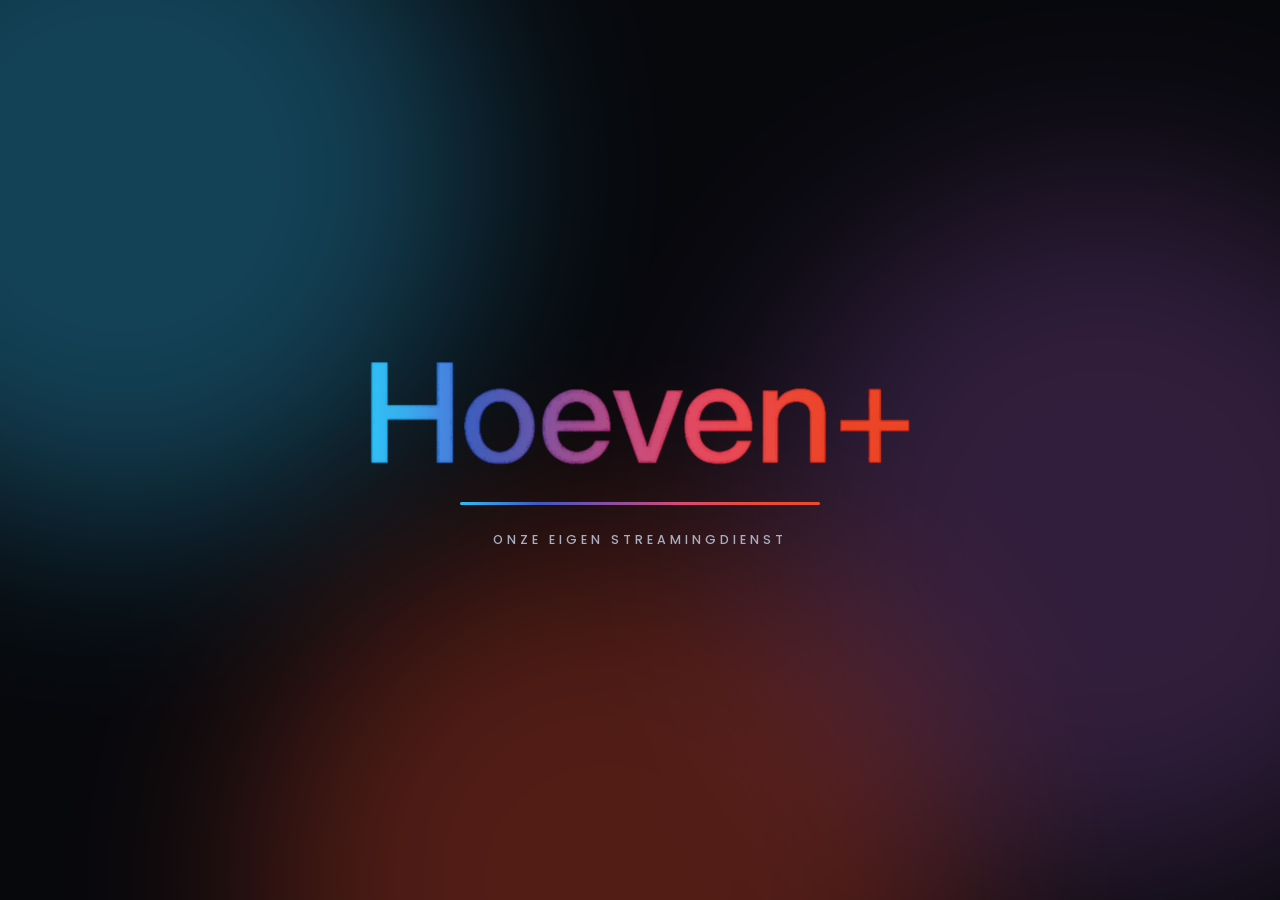
<file: index.html>
<!doctype html>
<html lang="nl">
<head>
  <meta charset="utf-8">
  <meta name="viewport" content="width=device-width, initial-scale=1, viewport-fit=cover">
  <title>Hoeven+</title>
  <meta name="description" content="Hoeven+ - onze eigen streamingdienst voor familie en vrienden.">
  <!-- Voorbeeld bij het delen (WhatsApp, iMessage, Facebook, X, Telegram, Discord). Vervang assets/img/og-image.jpg door je eigen afbeelding (1200 x 630). -->
  <meta property="og:type" content="website">
  <meta property="og:site_name" content="Hoeven+">
  <meta property="og:locale" content="nl_NL">
  <meta property="og:title" content="Hoeven+ - onze eigen streamingdienst">
  <meta property="og:description" content="Films, series en herinneringen van de familie, op één plek. Gratis, zonder reclame en alleen voor familie en vrienden.">
  <meta property="og:image" content="assets/img/og-image.jpg?v=1">
  <meta property="og:image:type" content="image/jpeg">
  <meta property="og:image:width" content="1200">
  <meta property="og:image:height" content="630">
  <meta property="og:image:alt" content="Hoeven+ - Onze verhalen. Jouw scherm.">
  <meta property="og:url" content="/">
  <meta name="twitter:card" content="summary_large_image">
  <meta name="twitter:title" content="Hoeven+ - onze eigen streamingdienst">
  <meta name="twitter:description" content="Films, series en herinneringen van de familie, op één plek. Gratis en zonder reclame.">
  <meta name="twitter:image" content="assets/img/og-image.jpg?v=1">
  <meta name="theme-color" content="#07080c">
  <meta name="color-scheme" content="dark">
  <meta name="robots" content="noindex, nofollow">
  <meta name="apple-mobile-web-app-capable" content="yes">
  <meta name="apple-mobile-web-app-status-bar-style" content="black">
  <meta name="apple-mobile-web-app-title" content="Hoeven+">

  <link rel="icon" href="favicon.ico?v=2" sizes="48x48">
  <link rel="icon" type="image/png" sizes="32x32" href="assets/img/favicon-32.png?v=2">
  <link rel="apple-touch-icon" href="assets/img/apple-touch-icon.png?v=2">
  <link rel="manifest" href="manifest.webmanifest">

  <link rel="preload" href="assets/fonts/poppins-latin-700-normal.woff2" as="font" type="font/woff2" crossorigin>
  <link rel="preload" href="assets/fonts/inter-latin-400-normal.woff2" as="font" type="font/woff2" crossorigin>
  <link rel="preload" href="assets/img/logo.png" as="image">

  <link rel="stylesheet" href="css/base.css">
  <link rel="stylesheet" href="css/animations.css">
  <link rel="stylesheet" href="css/components.css">
  <link rel="stylesheet" href="css/views.css">
  <link rel="stylesheet" href="css/landing.css">
  <link rel="stylesheet" href="css/player.css">
  <link rel="stylesheet" href="css/studio.css">
</head>
<body>
  <div id="app"></div>
  <div id="overlay-root"></div>
  <div id="toast-root" aria-live="polite"></div>

  <noscript>
    <p style="padding:40px;text-align:center;font-family:sans-serif;color:#fff">Hoeven+ heeft JavaScript nodig om te werken.</p>
  </noscript>

  <script type="module" src="js/main.js"></script>
</body>
</html>
</file>
<file: css/base.css>
/* ==========================================================================
   Hoeven+  -  basis: tokens, reset, typografie
   ========================================================================== */

@font-face { font-family: "Poppins"; font-weight: 500; font-style: normal; font-display: swap; src: url("../assets/fonts/poppins-latin-500-normal.woff2") format("woff2"); }
@font-face { font-family: "Poppins"; font-weight: 600; font-style: normal; font-display: swap; src: url("../assets/fonts/poppins-latin-600-normal.woff2") format("woff2"); }
@font-face { font-family: "Poppins"; font-weight: 700; font-style: normal; font-display: swap; src: url("../assets/fonts/poppins-latin-700-normal.woff2") format("woff2"); }
@font-face { font-family: "Poppins"; font-weight: 800; font-style: normal; font-display: swap; src: url("../assets/fonts/poppins-latin-800-normal.woff2") format("woff2"); }
@font-face { font-family: "Inter"; font-weight: 400; font-style: normal; font-display: swap; src: url("../assets/fonts/inter-latin-400-normal.woff2") format("woff2"); }
@font-face { font-family: "Inter"; font-weight: 500; font-style: normal; font-display: swap; src: url("../assets/fonts/inter-latin-500-normal.woff2") format("woff2"); }
@font-face { font-family: "Inter"; font-weight: 600; font-style: normal; font-display: swap; src: url("../assets/fonts/inter-latin-600-normal.woff2") format("woff2"); }
@font-face { font-family: "Inter"; font-weight: 700; font-style: normal; font-display: swap; src: url("../assets/fonts/inter-latin-700-normal.woff2") format("woff2"); }

:root {
  /* Kleuren uit het Hoeven+ logo */
  --c-cyan: #2fbdf5;
  --c-blue: #3f58c6;
  --c-purple: #8b4ea2;
  --c-pink: #d94a72;
  --c-red: #ea4a3a;
  --c-orange: #f0492a;
  --grad: linear-gradient(90deg, var(--c-cyan), var(--c-blue) 22%, var(--c-purple) 42%, var(--c-pink) 62%, var(--c-red) 82%, var(--c-orange));
  --grad-diag: linear-gradient(135deg, var(--c-cyan), var(--c-blue) 25%, var(--c-purple) 50%, var(--c-pink) 75%, var(--c-orange));

  /* Vlakken */
  --bg: #07080c;
  --bg-2: #0c0e15;
  --surface: #121521;
  --surface-2: #1a1e2e;
  --surface-3: #232840;
  --line: rgba(255, 255, 255, 0.08);
  --line-2: rgba(255, 255, 255, 0.16);

  /* Tekst */
  --text: #f4f5fa;
  --text-2: #a9aec2;
  --text-3: #6f7590;

  /* Status */
  --ok: #34d399;
  --warn: #fbbf24;
  --danger: #f87171;

  /* Vorm */
  --r-sm: 8px;
  --r-md: 12px;
  --r-lg: 18px;
  --r-xl: 26px;
  --shadow-1: 0 6px 24px rgba(0, 0, 0, 0.35);
  --shadow-2: 0 24px 70px rgba(0, 0, 0, 0.6);

  /* Beweging */
  --ease: cubic-bezier(0.16, 1, 0.3, 1);
  --ease-io: cubic-bezier(0.65, 0, 0.35, 1);
  --spring: cubic-bezier(0.34, 1.56, 0.64, 1);

  /* Maten */
  --nav-h: 68px;
  --gutter: clamp(16px, 4vw, 56px);
  --font-display: "Poppins", "Segoe UI", system-ui, sans-serif;
  --font-body: "Inter", "Segoe UI", system-ui, -apple-system, sans-serif;
  --safe-b: env(safe-area-inset-bottom, 0px);
  --safe-t: env(safe-area-inset-top, 0px);
  --safe-l: env(safe-area-inset-left, 0px);
  --safe-r: env(safe-area-inset-right, 0px);

  /* Profielkleuren */
  --av-c1: linear-gradient(135deg, #2fbdf5, #3f58c6);
  --av-c2: linear-gradient(135deg, #3f58c6, #8b4ea2);
  --av-c3: linear-gradient(135deg, #8b4ea2, #d94a72);
  --av-c4: linear-gradient(135deg, #d94a72, #f0492a);
  --av-c5: linear-gradient(135deg, #f0492a, #fbbf24);
  --av-c6: linear-gradient(135deg, #10b981, #2fbdf5);
  --av-c7: linear-gradient(135deg, #a855f7, #2fbdf5);
  --av-c8: linear-gradient(135deg, #64748b, #1e293b);
}

*, *::before, *::after { box-sizing: border-box; }

html {
  color-scheme: dark;
  background: var(--bg);
  -webkit-text-size-adjust: 100%;
  -webkit-tap-highlight-color: transparent;
  scroll-behavior: smooth;
}

body {
  margin: 0;
  min-height: 100vh;
  min-height: 100dvh;
  background: var(--bg);
  color: var(--text);
  font-family: var(--font-body);
  font-size: 16px;
  line-height: 1.5;
  -webkit-font-smoothing: antialiased;
  -moz-osx-font-smoothing: grayscale;
  text-rendering: optimizeLegibility;
  overflow-x: hidden;
}

body.no-scroll { overflow: hidden; }

h1, h2, h3, h4 { font-family: var(--font-display); font-weight: 700; line-height: 1.15; margin: 0; letter-spacing: -0.01em; }
p { margin: 0; }
a { color: inherit; text-decoration: none; }
img, video, svg { display: block; max-width: 100%; }
button, input, select, textarea { font: inherit; color: inherit; }
button { cursor: pointer; background: none; border: 0; padding: 0; }
ul, ol { margin: 0; padding: 0; list-style: none; }
::selection { background: rgba(139, 78, 162, 0.55); color: #fff; }
[hidden] { display: none !important; }

:focus { outline: none; }
:focus-visible { outline: 2px solid var(--c-cyan); outline-offset: 3px; border-radius: 6px; }

/* Scrollbars */
* { scrollbar-width: thin; scrollbar-color: var(--surface-3) transparent; }
::-webkit-scrollbar { width: 10px; height: 10px; }
::-webkit-scrollbar-thumb { background: var(--surface-3); border-radius: 10px; border: 2px solid var(--bg); }
::-webkit-scrollbar-track { background: transparent; }

.sr-only { position: absolute; width: 1px; height: 1px; overflow: hidden; clip: rect(0 0 0 0); white-space: nowrap; }
.muted { color: var(--text-2); }
.faint { color: var(--text-3); }
.grad-text { background: var(--grad); -webkit-background-clip: text; background-clip: text; color: transparent; }
.truncate { overflow: hidden; text-overflow: ellipsis; white-space: nowrap; }
.clamp-2 { display: -webkit-box; -webkit-line-clamp: 2; -webkit-box-orient: vertical; overflow: hidden; }
.clamp-3 { display: -webkit-box; -webkit-line-clamp: 3; -webkit-box-orient: vertical; overflow: hidden; }

/* App-root */
#app { min-height: 100vh; min-height: 100dvh; position: relative; }
#overlay-root { position: relative; z-index: 900; }
#toast-root { position: fixed; z-index: 2000; left: 0; right: 0; bottom: calc(24px + var(--safe-b)); display: flex; flex-direction: column; align-items: center; gap: 10px; pointer-events: none; padding: 0 16px; }

/* Het logo als masker: krijgt de merkgradient, wordt gebruikt bij laden/splash */
.logo-img { width: 100%; height: auto; }
.logo-mask {
  aspect-ratio: 1400 / 316;
  background: var(--grad);
  background-size: 200% 100%;
  -webkit-mask: url("../assets/img/logo.png") center / contain no-repeat;
  mask: url("../assets/img/logo.png") center / contain no-repeat;
}
</file>
<file: css/animations.css>
/* ==========================================================================
   Hoeven+  -  animaties
   ========================================================================== */

@keyframes fadeIn      { from { opacity: 0 } to { opacity: 1 } }
@keyframes fadeOut     { from { opacity: 1 } to { opacity: 0 } }
@keyframes fadeUp      { from { opacity: 0; transform: translateY(18px) } to { opacity: 1; transform: none } }
@keyframes fadeDown    { from { opacity: 0; transform: translateY(-14px) } to { opacity: 1; transform: none } }
@keyframes scaleIn     { from { opacity: 0; transform: scale(0.92) } to { opacity: 1; transform: none } }
@keyframes popIn       { 0% { opacity: 0; transform: scale(0.6) } 70% { opacity: 1; transform: scale(1.06) } 100% { transform: scale(1) } }
@keyframes slideRight  { from { opacity: 0; transform: translateX(-24px) } to { opacity: 1; transform: none } }
@keyframes slideLeft   { from { opacity: 0; transform: translateX(24px) } to { opacity: 1; transform: none } }
@keyframes spin        { to { transform: rotate(360deg) } }
@keyframes shimmer     { from { background-position: -200% 0 } to { background-position: 200% 0 } }
@keyframes gradientShift { from { background-position: 0% 50% } to { background-position: 200% 50% } }
@keyframes pulse       { 0%, 100% { opacity: 1; transform: scale(1) } 50% { opacity: 0.55; transform: scale(0.97) } }
@keyframes breathe     { 0%, 100% { transform: scale(1) } 50% { transform: scale(1.04) } }
@keyframes kenburns    { from { transform: scale(1.02) translate3d(0, 0, 0) } to { transform: scale(1.12) translate3d(-1.5%, -1%, 0) } }
@keyframes floatA      { 0%, 100% { transform: translate3d(0, 0, 0) scale(1) } 50% { transform: translate3d(6vw, -5vh, 0) scale(1.15) } }
@keyframes floatB      { 0%, 100% { transform: translate3d(0, 0, 0) scale(1.1) } 50% { transform: translate3d(-7vw, 6vh, 0) scale(0.95) } }
@keyframes floatC      { 0%, 100% { transform: translate3d(0, 0, 0) scale(1) } 50% { transform: translate3d(4vw, 7vh, 0) scale(1.2) } }
@keyframes dash        { to { stroke-dashoffset: 0 } }
@keyframes barGrow     { from { transform: scaleY(0) } to { transform: scaleY(1) } }
@keyframes barGrowX    { from { transform: scaleX(0) } to { transform: scaleX(1) } }
@keyframes ripple      { from { opacity: 0.5; transform: scale(0.4) } to { opacity: 0; transform: scale(1.8) } }
@keyframes shake       { 0%, 100% { transform: translateX(0) } 20%, 60% { transform: translateX(-8px) } 40%, 80% { transform: translateX(8px) } }
@keyframes bounceIn    { 0% { transform: scale(0.3); opacity: 0 } 50% { transform: scale(1.08); opacity: 1 } 70% { transform: scale(0.96) } 100% { transform: scale(1) } }

/* --- Route-overgang ------------------------------------------------------ */
.view-enter { animation: fadeUp 0.6s var(--ease) backwards; }
.view-enter-soft { animation: fadeIn 0.5s ease backwards; }

/* Gestaffeld verschijnen: zet --i op het element (0, 1, 2, ...) */
.stagger { animation: fadeUp 0.7s var(--ease) both; animation-delay: calc(var(--i, 0) * 70ms); }
.stagger-pop { animation: popIn 0.6s var(--ease) both; animation-delay: calc(var(--i, 0) * 80ms); }

/* --- Skeleton / laden ---------------------------------------------------- */
.skeleton {
  background: linear-gradient(100deg, var(--surface) 30%, var(--surface-2) 45%, var(--surface) 60%);
  background-size: 200% 100%;
  animation: shimmer 1.6s linear infinite;
  border-radius: var(--r-md);
}

.spinner {
  width: 22px; height: 22px; border-radius: 50%;
  border: 2.5px solid rgba(255, 255, 255, 0.18);
  border-top-color: #fff;
  animation: spin 0.8s linear infinite;
}

/* Logo-loader: het logo vult zich met bewegende kleur */
.loader { display: grid; place-items: center; gap: 18px; }
.loader .logo-mask { width: min(240px, 60vw); animation: gradientShift 2.2s linear infinite, pulse 2.2s ease-in-out infinite; }
.loader-bar { width: min(180px, 46vw); height: 3px; border-radius: 3px; background: rgba(255, 255, 255, 0.1); overflow: hidden; }
.loader-bar::after { content: ""; display: block; height: 100%; width: 40%; border-radius: 3px; background: var(--grad); animation: loaderSlide 1.2s var(--ease-io) infinite; }
@keyframes loaderSlide { from { transform: translateX(-100%) } to { transform: translateX(250%) } }

.view-loading { min-height: 100dvh; display: grid; place-items: center; animation: fadeIn 0.3s ease both; }

/* --- Reduced motion ------------------------------------------------------ */
@media (prefers-reduced-motion: reduce) {
  *, *::before, *::after {
    animation-duration: 0.01ms !important;
    animation-delay: 0ms !important;
    animation-iteration-count: 1 !important;
    transition-duration: 0.01ms !important;
    scroll-behavior: auto !important;
  }
}
</file>
<file: css/components.css>
/* ==========================================================================
   Hoeven+  -  herbruikbare componenten
   ========================================================================== */

/* --- Icons ----------------------------------------------------------------- */
.icon { width: 1em; height: 1em; flex: none; fill: none; stroke: currentColor; stroke-width: 2; stroke-linecap: round; stroke-linejoin: round; }
.icon.fill { fill: currentColor; stroke: none; }

/* --- Knoppen --------------------------------------------------------------- */
.btn {
  --btn-bg: var(--surface-2);
  --btn-fg: var(--text);
  display: inline-flex; align-items: center; justify-content: center; gap: 10px;
  min-height: 46px; padding: 0 22px;
  border-radius: 999px;
  background: var(--btn-bg); color: var(--btn-fg);
  font-family: var(--font-display); font-weight: 600; font-size: 15px; line-height: 1;
  white-space: nowrap; user-select: none;
  transition: transform 0.25s var(--ease), background 0.25s, box-shadow 0.25s, opacity 0.2s, filter 0.2s;
  position: relative; overflow: hidden;
}
.btn .icon { font-size: 1.2em; }
.btn:hover { transform: translateY(-1px); filter: brightness(1.12); }
.btn:active { transform: translateY(0) scale(0.97); }
.btn[disabled], .btn.is-loading { opacity: 0.55; pointer-events: none; }
.btn-primary { --btn-bg: #fff; --btn-fg: #0a0b10; }
.btn-primary:hover { box-shadow: 0 8px 30px rgba(255, 255, 255, 0.25); filter: none; background: #f0f1f6; }
.btn-gradient { background: var(--grad); background-size: 200% 100%; color: #fff; }
.btn-gradient:hover { animation: gradientShift 1.6s linear infinite; box-shadow: 0 8px 36px rgba(217, 74, 114, 0.45); filter: none; }
.btn-ghost { --btn-bg: rgba(255, 255, 255, 0.1); backdrop-filter: blur(10px); -webkit-backdrop-filter: blur(10px); }
.btn-outline { --btn-bg: transparent; box-shadow: inset 0 0 0 1.5px var(--line-2); }
.btn-outline:hover { background: rgba(255, 255, 255, 0.07); }
.btn-danger { --btn-bg: rgba(248, 113, 113, 0.14); --btn-fg: var(--danger); }
.btn-sm { min-height: 36px; padding: 0 16px; font-size: 13.5px; }
.btn-lg { min-height: 54px; padding: 0 30px; font-size: 17px; }
.btn-block { width: 100%; }
.btn-icon { width: 46px; padding: 0; }
.btn-icon.btn-sm { width: 36px; }
.btn.is-loading::after { content: ""; width: 16px; height: 16px; border-radius: 50%; border: 2px solid currentColor; border-top-color: transparent; animation: spin 0.7s linear infinite; }

.icon-btn {
  width: 42px; height: 42px; border-radius: 50%; display: grid; place-items: center;
  background: rgba(20, 22, 32, 0.6); box-shadow: inset 0 0 0 1.5px rgba(255, 255, 255, 0.35); font-size: 20px;
  transition: transform 0.25s var(--ease), background 0.2s, box-shadow 0.2s;
}
.icon-btn:hover { background: rgba(255, 255, 255, 0.16); box-shadow: inset 0 0 0 1.5px #fff; transform: scale(1.08); }
.icon-btn:active { transform: scale(0.94); }
.icon-btn.is-on { background: #fff; color: #0a0b10; box-shadow: none; }

/* --- Formulieren ----------------------------------------------------------- */
.field { display: grid; gap: 7px; }
.field > label, .label { font-size: 13px; font-weight: 600; color: var(--text-2); letter-spacing: 0.02em; }
.field .hint { font-size: 12.5px; color: var(--text-3); }
.input, .textarea, .select {
  width: 100%; min-height: 46px; padding: 12px 16px;
  background: rgba(255, 255, 255, 0.05);
  border: 1.5px solid var(--line); border-radius: var(--r-md);
  color: var(--text); font-size: 15px;
  transition: border-color 0.2s, background 0.2s, box-shadow 0.2s;
}
.textarea { min-height: 110px; resize: vertical; line-height: 1.5; }
.select { appearance: none; -webkit-appearance: none; padding-right: 40px;
  background-image: url("data:image/svg+xml,%3Csvg xmlns='http://www.w3.org/2000/svg' width='16' height='16' viewBox='0 0 24 24' fill='none' stroke='%23a9aec2' stroke-width='2.5' stroke-linecap='round' stroke-linejoin='round'%3E%3Cpath d='m6 9 6 6 6-6'/%3E%3C/svg%3E");
  background-repeat: no-repeat; background-position: right 14px center; }
.select option { background: var(--surface); color: var(--text); }
.input::placeholder, .textarea::placeholder { color: var(--text-3); }
.input:hover, .textarea:hover, .select:hover { border-color: var(--line-2); background: rgba(255, 255, 255, 0.07); }
.input:focus, .textarea:focus, .select:focus { border-color: var(--c-cyan); background: rgba(255, 255, 255, 0.07); box-shadow: 0 0 0 4px rgba(47, 189, 245, 0.15); }
.input.is-error { border-color: var(--danger); animation: shake 0.4s; }
.field-row { display: grid; grid-template-columns: repeat(auto-fit, minmax(170px, 1fr)); gap: 16px; }

.switch { position: relative; display: inline-flex; align-items: center; gap: 12px; cursor: pointer; user-select: none; }
.switch input { position: absolute; opacity: 0; width: 0; height: 0; }
.switch .track { width: 46px; height: 27px; border-radius: 99px; background: var(--surface-3); position: relative; transition: background 0.25s; flex: none; }
.switch .track::after { content: ""; position: absolute; top: 3px; left: 3px; width: 21px; height: 21px; border-radius: 50%; background: #fff; transition: transform 0.3s var(--spring); box-shadow: 0 2px 6px rgba(0, 0, 0, 0.4); }
.switch input:checked + .track { background: var(--grad); background-size: 200% 100%; }
.switch input:checked + .track::after { transform: translateX(19px); }
.switch input:focus-visible + .track { outline: 2px solid var(--c-cyan); outline-offset: 3px; }

.seg { display: inline-flex; padding: 4px; gap: 4px; background: rgba(255, 255, 255, 0.06); border-radius: 999px; }
.seg button { padding: 8px 18px; border-radius: 999px; font-weight: 600; font-size: 14px; color: var(--text-2); transition: background 0.25s, color 0.25s; }
.seg button.is-active { background: #fff; color: #0a0b10; }
.seg button:not(.is-active):hover { color: #fff; }

.chips { display: flex; flex-wrap: wrap; gap: 8px; }
.chip { display: inline-flex; align-items: center; gap: 6px; padding: 6px 14px; border-radius: 999px; font-size: 13px; font-weight: 500; background: rgba(255, 255, 255, 0.07); color: var(--text-2); border: 1.5px solid transparent; transition: all 0.2s; }
button.chip:hover { color: #fff; background: rgba(255, 255, 255, 0.12); }
.chip.is-active { background: rgba(47, 189, 245, 0.15); color: #fff; border-color: rgba(47, 189, 245, 0.6); }

/* --- Labels ---------------------------------------------------------------- */
.badge { display: inline-flex; align-items: center; gap: 5px; padding: 3px 9px; border-radius: 6px; font-size: 11.5px; font-weight: 700; letter-spacing: 0.04em; text-transform: uppercase; background: rgba(255, 255, 255, 0.12); color: var(--text); }
.badge.ok { background: rgba(52, 211, 153, 0.15); color: var(--ok); }
.badge.warn { background: rgba(251, 191, 36, 0.15); color: var(--warn); }
.badge.draft { background: rgba(255, 255, 255, 0.09); color: var(--text-2); }
.badge.soon { background: rgba(139, 78, 162, 0.25); color: #d9a8ee; }
.badge.danger { background: rgba(248, 113, 113, 0.15); color: var(--danger); }
.rating-badge { display: inline-grid; place-items: center; min-width: 28px; height: 22px; padding: 0 6px; border-radius: 5px; font-size: 12px; font-weight: 700; font-family: var(--font-display); border: 1.5px solid var(--line-2); color: var(--text); }
.rating-badge.r-AL { border-color: #34d399; color: #34d399; }
.rating-badge.r-6 { border-color: #a3e635; color: #a3e635; }
.rating-badge.r-9 { border-color: #fbbf24; color: #fbbf24; }
.rating-badge.r-12 { border-color: #fb923c; color: #fb923c; }
.rating-badge.r-14 { border-color: #f97316; color: #f97316; }
.rating-badge.r-16 { border-color: #f87171; color: #f87171; }
.rating-badge.r-18 { border-color: #ef4444; color: #ef4444; }

/* --- Avatar ---------------------------------------------------------------- */
.avatar { --size: 44px; width: var(--size); height: var(--size); border-radius: 22%; display: grid; place-items: center; font-size: calc(var(--size) * 0.52); line-height: 1; background: var(--av-c1); flex: none; user-select: none; box-shadow: inset 0 0 0 1px rgba(255, 255, 255, 0.18); }
.avatar.c1 { background: var(--av-c1); } .avatar.c2 { background: var(--av-c2); } .avatar.c3 { background: var(--av-c3); }
.avatar.c4 { background: var(--av-c4); } .avatar.c5 { background: var(--av-c5); } .avatar.c6 { background: var(--av-c6); }
.avatar.c7 { background: var(--av-c7); } .avatar.c8 { background: var(--av-c8); }
.avatar.round { border-radius: 50%; }
.avatar.is-img { background: #151826; overflow: hidden; }
.avatar.is-img > img { width: 100%; height: 100%; object-fit: cover; display: block; }

/* --- Voortgangsbalk ---------------------------------------------------------- */
.progress { height: 4px; border-radius: 4px; background: rgba(255, 255, 255, 0.22); overflow: hidden; }
.progress > i { display: block; height: 100%; background: var(--grad); background-size: 300px 100%; transform-origin: left; animation: barGrowX 0.9s var(--ease) both; }

/* --- Modal ----------------------------------------------------------------- */
.modal-backdrop { position: fixed; inset: 0; z-index: 950; background: rgba(3, 4, 8, 0.72); backdrop-filter: blur(6px); -webkit-backdrop-filter: blur(6px); display: grid; place-items: center; padding: 20px; overflow-y: auto; animation: fadeIn 0.25s ease both; }
.modal-backdrop.is-closing { animation: fadeOut 0.22s ease both; }
.modal { width: min(560px, 100%); background: var(--surface); border-radius: var(--r-xl); border: 1px solid var(--line); box-shadow: var(--shadow-2); animation: scaleIn 0.4s var(--ease) both; max-height: calc(100dvh - 40px); overflow: auto; }
.modal.is-wide { width: min(860px, 100%); }
.modal-backdrop.is-closing .modal { animation: none; transform: scale(0.96); opacity: 0; transition: all 0.22s ease; }
.modal-head { display: flex; align-items: center; justify-content: space-between; gap: 16px; padding: 24px 28px 0; }
.modal-head h3 { font-size: 22px; }
.modal-body { padding: 20px 28px; display: grid; gap: 18px; }
.modal-foot { display: flex; justify-content: flex-end; gap: 10px; padding: 8px 28px 26px; flex-wrap: wrap; }

/* --- Dropdown-menu ---------------------------------------------------------- */
.menu { position: absolute; z-index: 60; min-width: 230px; padding: 8px; background: rgba(18, 21, 33, 0.96); backdrop-filter: blur(18px); -webkit-backdrop-filter: blur(18px); border: 1px solid var(--line); border-radius: var(--r-lg); box-shadow: var(--shadow-2); transform-origin: top right; animation: menuIn 0.28s var(--ease) both; }
@keyframes menuIn { from { opacity: 0; transform: translateY(-8px) scale(0.96) } to { opacity: 1; transform: none } }
.menu-item { display: flex; align-items: center; gap: 12px; width: 100%; padding: 10px 12px; border-radius: var(--r-sm); font-size: 14.5px; font-weight: 500; color: var(--text-2); text-align: left; transition: background 0.15s, color 0.15s; }
.menu-item:hover, .menu-item:focus-visible { background: rgba(255, 255, 255, 0.08); color: #fff; }
.menu-item .icon { font-size: 18px; }
.menu-sep { height: 1px; background: var(--line); margin: 6px 4px; }
.menu-label { padding: 8px 12px 4px; font-size: 11.5px; letter-spacing: 0.08em; text-transform: uppercase; color: var(--text-3); font-weight: 600; }

/* --- Toast ----------------------------------------------------------------- */
.toast { pointer-events: auto; display: flex; align-items: center; gap: 12px; padding: 13px 20px; border-radius: 999px; background: rgba(28, 32, 48, 0.94); backdrop-filter: blur(14px); -webkit-backdrop-filter: blur(14px); border: 1px solid var(--line-2); box-shadow: var(--shadow-2); font-size: 14.5px; font-weight: 500; max-width: min(520px, 100%); animation: toastIn 0.5s var(--spring) both; }
.toast.is-leaving { animation: toastOut 0.35s var(--ease) both; }
.toast .icon { font-size: 19px; }
.toast.ok .icon { color: var(--ok); } .toast.error .icon { color: var(--danger); } .toast.info .icon { color: var(--c-cyan); }
@keyframes toastIn { from { opacity: 0; transform: translateY(24px) scale(0.9) } to { opacity: 1; transform: none } }
@keyframes toastOut { to { opacity: 0; transform: translateY(12px) scale(0.95) } }

/* --- Lege staten -------------------------------------------------------------- */
.empty { display: grid; justify-items: center; text-align: center; gap: 14px; padding: 60px 20px; color: var(--text-2); }
.empty .empty-icon { width: 84px; height: 84px; border-radius: 26px; display: grid; place-items: center; font-size: 36px; background: var(--surface); border: 1px solid var(--line); animation: breathe 3.5s ease-in-out infinite; }
.empty h3 { color: var(--text); font-size: 22px; }
.empty p { max-width: 42ch; }

/* --- Mededeling ----------------------------------------------------------------- */
.announcement { display: flex; align-items: center; justify-content: center; gap: 10px; padding: 10px 16px; font-size: 14px; font-weight: 500; background: linear-gradient(90deg, rgba(47, 189, 245, 0.18), rgba(139, 78, 162, 0.22), rgba(240, 73, 42, 0.18)); border-bottom: 1px solid var(--line); text-align: center; }
</file>
<file: css/views.css>
/* ==========================================================================
   Hoeven+  -  schermen van de kijker
   Deel 1: intro, navigatie, login, profielen
   ========================================================================== */

/* --- Intro (splash) ----------------------------------------------------------- */
.splash { position: fixed; inset: 0; z-index: 3000; background: var(--bg); display: grid; place-items: center; overflow: hidden; cursor: pointer; }
.splash.is-leaving { animation: splashOut 0.65s var(--ease-io) forwards; pointer-events: none; }
@keyframes splashOut { to { opacity: 0; transform: scale(1.08); filter: blur(6px); } }
.splash-glow { position: absolute; border-radius: 50%; filter: blur(100px); opacity: 0; width: 55vmax; height: 55vmax; }
.splash-glow.g1 { background: var(--c-cyan); left: -18vmax; top: -14vmax; animation: glowIn 2.6s 0.1s ease forwards, floatA 14s ease-in-out infinite; }
.splash-glow.g2 { background: var(--c-purple); right: -14vmax; top: 20vh; animation: glowIn 2.6s 0.3s ease forwards, floatB 17s ease-in-out infinite; }
.splash-glow.g3 { background: var(--c-orange); left: 20vw; bottom: -26vmax; animation: glowIn 2.6s 0.5s ease forwards, floatC 15s ease-in-out infinite; }
@keyframes glowIn { to { opacity: 0.32; } }
.splash-stage { position: relative; display: grid; justify-items: center; gap: 26px; }
.splash-logo { position: relative; width: min(560px, 76vw); }
.splash-logo img { width: 100%; height: auto; animation: logoReveal 1.25s 0.3s var(--ease) both; }
@keyframes logoReveal {
  from { clip-path: inset(0 100% 0 0); filter: blur(14px); transform: scale(0.94); opacity: 0.4; }
  to { clip-path: inset(0 0 0 0); filter: blur(0); transform: scale(1); opacity: 1; }
}
.splash-shine {
  position: absolute; inset: 0; pointer-events: none;
  -webkit-mask: url("../assets/img/logo.png") center / contain no-repeat; mask: url("../assets/img/logo.png") center / contain no-repeat;
  background: linear-gradient(100deg, transparent 38%, rgba(255, 255, 255, 0.95) 50%, transparent 62%);
  background-size: 260% 100%; background-position: 160% 0;
  animation: shine 1.15s 1.4s ease-in-out forwards;
}
@keyframes shine { to { background-position: -60% 0; } }
.splash-line { height: 3px; width: 0; border-radius: 3px; background: var(--grad); animation: lineGrow 1s 1s var(--ease) forwards; }
@keyframes lineGrow { to { width: min(360px, 52vw); } }
.splash-tagline { font-family: var(--font-display); font-weight: 500; letter-spacing: 0.32em; text-transform: uppercase; font-size: 12.5px; color: var(--text-2); opacity: 0; animation: fadeUp 0.9s 1.7s var(--ease) forwards; }
.splash.is-short .splash-logo img { animation-duration: 0.55s; animation-delay: 0s; }
.splash.is-short .splash-shine, .splash.is-short .splash-line, .splash.is-short .splash-tagline { display: none; }

.layout-bare { min-height: 100dvh; }
.layout-player { min-height: 100dvh; background: #000; }
.route-holder { min-height: inherit; }

/* --- Aurora-achtergrond ---------------------------------------------------------- */
.aurora { position: fixed; inset: 0; overflow: hidden; z-index: 0; pointer-events: none; }
.aurora i { position: absolute; border-radius: 50%; filter: blur(110px); opacity: 0.3; width: 52vmax; height: 52vmax; will-change: transform; }
.aurora i:nth-child(1) { background: var(--c-blue); left: -14vmax; top: -16vmax; animation: floatA 22s ease-in-out infinite; }
.aurora i:nth-child(2) { background: var(--c-purple); right: -16vmax; top: 6vh; animation: floatB 26s ease-in-out infinite; }
.aurora i:nth-child(3) { background: var(--c-orange); left: 22vw; bottom: -30vmax; opacity: 0.22; animation: floatC 24s ease-in-out infinite; }
.aurora::after { content: ""; position: absolute; inset: 0; background: radial-gradient(ellipse at center, transparent 30%, var(--bg) 100%); }

/* --- Inloggen ------------------------------------------------------------------------ */
.auth { min-height: 100dvh; display: grid; place-items: center; padding: 28px 20px; position: relative; }
.auth-wrap { position: relative; z-index: 1; width: min(440px, 100%); display: grid; gap: 28px; justify-items: center; }
.auth-logo { display: block; width: min(240px, 62vw); animation: dropIn 1s var(--ease) both; }
.auth-logo img { width: 100%; height: auto; }
@keyframes dropIn { from { opacity: 0; transform: translateY(-26px) scale(0.92); filter: blur(8px); } to { opacity: 1; transform: none; filter: none; } }
.auth-card { width: 100%; padding: 30px; border-radius: var(--r-xl); background: rgba(18, 21, 33, 0.68); border: 1px solid var(--line); backdrop-filter: blur(22px); -webkit-backdrop-filter: blur(22px); box-shadow: var(--shadow-2); display: grid; gap: 22px; animation: fadeUp 0.9s 0.15s var(--ease) both; }
.auth-card.is-leaving { animation: cardOut 0.5s var(--ease) forwards; }
@keyframes cardOut { to { opacity: 0; transform: translateY(-16px) scale(0.97); } }
.auth-head h1 { font-size: 26px; }
.auth-head p { color: var(--text-2); margin-top: 6px; font-size: 15px; }
.auth-form { display: grid; gap: 16px; }
.auth-form .field { animation: fadeUp 0.6s var(--ease) both; animation-delay: calc(var(--i, 0) * 70ms + 300ms); }
.auth-seg { width: 100%; }
.auth-seg button { flex: 1; }
.auth-link { color: var(--text-2); font-size: 14px; text-align: center; transition: color 0.2s; }
.auth-link:hover { color: #fff; text-decoration: underline; text-underline-offset: 3px; }
.auth-error { padding: 12px 14px; border-radius: var(--r-md); background: rgba(248, 113, 113, 0.12); color: #fca5a5; font-size: 14px; animation: shake 0.45s; }
.auth-ok { padding: 14px 16px; border-radius: var(--r-md); background: rgba(52, 211, 153, 0.12); color: #6ee7b7; font-size: 14.5px; animation: fadeUp 0.5s var(--ease) both; }
.auth-note { font-size: 13px; color: var(--text-3); text-align: center; line-height: 1.5; }
.demo-chip { justify-self: center; text-align: center; padding: 7px 14px; border-radius: 999px; background: rgba(251, 191, 36, 0.14); color: var(--warn); font-size: 12.5px; font-weight: 600; border: 1px solid rgba(251, 191, 36, 0.3); }
.pw-wrap { position: relative; }
.pw-wrap .input { padding-right: 48px; }
.pw-toggle { position: absolute; right: 6px; top: 50%; transform: translateY(-50%); width: 36px; height: 36px; display: grid; place-items: center; color: var(--text-3); border-radius: 50%; transition: color 0.2s, background 0.2s; }
.pw-toggle:hover { color: #fff; background: rgba(255, 255, 255, 0.08); }

/* Wachten op goedkeuring */
.pending-icon { width: 92px; height: 92px; border-radius: 28px; display: grid; place-items: center; font-size: 42px; background: rgba(255, 255, 255, 0.06); border: 1px solid var(--line-2); margin: 0 auto; position: relative; }
.pending-icon::after { content: ""; position: absolute; inset: -8px; border-radius: 34px; border: 2px solid transparent; border-top-color: var(--c-cyan); border-right-color: var(--c-pink); animation: spin 2.4s linear infinite; }
.pending-icon span { display: block; animation: hourglass 3s var(--ease-io) infinite; }
@keyframes hourglass { 0%, 40% { transform: rotate(0); } 60%, 100% { transform: rotate(180deg); } }
.auth-center { text-align: center; }
.auth-center .btn { justify-self: center; }

/* --- Profielen ------------------------------------------------------------------------- */
.pf { min-height: 100dvh; display: grid; align-content: center; justify-items: center; gap: clamp(28px, 6vh, 56px); padding: 110px 24px 70px; position: relative; }
.pf > *:not(.aurora) { position: relative; z-index: 1; }
.pf-top { position: absolute !important; top: 0; left: 0; right: 0; display: flex; align-items: center; justify-content: space-between; padding: 24px var(--gutter); }
.pf-logo { width: 132px; animation: fadeDown 0.8s var(--ease) both; }
.pf-title { font-size: clamp(30px, 5.4vw, 54px); font-weight: 800; text-align: center; animation: fadeUp 0.8s var(--ease) both; }
.pf-sub { color: var(--text-2); text-align: center; margin-top: -30px; animation: fadeUp 0.8s 0.1s var(--ease) both; }
.pf-grid { display: flex; flex-wrap: wrap; justify-content: center; gap: clamp(18px, 3.4vw, 40px); max-width: 1100px; }
.pf-tile { display: grid; justify-items: center; gap: 16px; width: clamp(104px, 15vw, 170px); position: relative; animation: popIn 0.7s var(--ease) both; animation-delay: calc(var(--i, 0) * 90ms + 200ms); }
.pf-tile .avatar { --size: clamp(104px, 15vw, 170px); border-radius: 20%; transition: transform 0.5s var(--spring), box-shadow 0.35s, filter 0.35s; position: relative; overflow: hidden; }
.pf-tile:hover .avatar, .pf-tile:focus-visible .avatar { transform: scale(1.09) translateY(-6px); box-shadow: 0 0 0 4px #fff, 0 26px 60px rgba(0, 0, 0, 0.55); }
.pf-tile:active .avatar { transform: scale(0.97); }
.pf-name { font-family: var(--font-display); font-weight: 600; font-size: 17px; color: var(--text-2); transition: color 0.25s; max-width: 100%; text-align: center; }
.pf-tile:hover .pf-name, .pf-tile:focus-visible .pf-name { color: #fff; }
.pf-kids { position: absolute; top: -6px; right: -6px; z-index: 2; }
.pf-add .avatar { background: rgba(255, 255, 255, 0.05); border: 2px dashed var(--line-2); box-shadow: none; color: var(--text-2); font-size: 52px; }
.pf-add:hover .avatar { color: #fff; border-color: #fff; background: rgba(255, 255, 255, 0.09); box-shadow: 0 26px 60px rgba(0, 0, 0, 0.4); }
.pf-edit-ov { position: absolute; inset: 0; display: grid; place-items: center; background: rgba(0, 0, 0, 0.55); font-size: 38px; color: #fff; animation: fadeIn 0.3s both; }
.pf-grid.is-picking .pf-tile:not(.is-picked) { opacity: 0; transform: scale(0.8); transition: opacity 0.4s, transform 0.5s var(--ease); pointer-events: none; }
.pf-tile.is-picked { animation: pickPulse 0.7s var(--spring) forwards; z-index: 3; }
@keyframes pickPulse { 0% { transform: scale(1); } 45% { transform: scale(1.22); } 100% { transform: scale(1.14); } }
.pf-tile.is-picked .avatar { box-shadow: 0 0 0 5px #fff, 0 0 90px rgba(217, 74, 114, 0.6); }
.pf-actions { display: flex; gap: 12px; flex-wrap: wrap; justify-content: center; animation: fadeUp 0.8s 0.5s var(--ease) both; }
.pf-actions.is-hidden { opacity: 0; pointer-events: none; transition: opacity 0.3s; }

/* Profiel maken/bewerken */
.pe-preview { display: grid; place-items: center; padding: 6px 0 2px; }
.pe-preview .avatar { --size: 116px; transition: background 0.3s; }
.pe-preview .avatar > span, .pe-preview .avatar > img { display: block; animation: popIn 0.4s var(--spring) both; }
.pe-icons { display: grid; grid-template-columns: repeat(auto-fill, minmax(58px, 1fr)); gap: 10px; }
.pe-icon { aspect-ratio: 1; border-radius: 20%; overflow: hidden; background: #151826; transition: transform 0.25s var(--spring), box-shadow 0.2s; }
.pe-icon img { width: 100%; height: 100%; object-fit: cover; display: block; }
.pe-icon:hover { transform: scale(1.08); }
.pe-icon.is-active { box-shadow: 0 0 0 3px var(--surface), 0 0 0 5px #fff; transform: scale(1.04); }
.pe-swatches { display: flex; flex-wrap: wrap; gap: 10px; }
.pe-swatch { width: 38px; height: 38px; border-radius: 12px; transition: transform 0.25s var(--spring), box-shadow 0.2s; }
.pe-swatch:hover { transform: scale(1.12); }
.pe-swatch.is-active { box-shadow: 0 0 0 3px var(--surface), 0 0 0 5px #fff; transform: scale(1.06); }
.pe-emojis { display: grid; grid-template-columns: repeat(auto-fill, minmax(46px, 1fr)); gap: 8px; }
.pe-emoji { height: 46px; border-radius: 12px; font-size: 24px; background: rgba(255, 255, 255, 0.05); transition: transform 0.25s var(--spring), background 0.2s; }
.pe-emoji:hover { background: rgba(255, 255, 255, 0.12); transform: scale(1.12); }
.pe-emoji.is-active { background: rgba(47, 189, 245, 0.2); box-shadow: inset 0 0 0 2px var(--c-cyan); }
.pe-switch-row { display: flex; align-items: center; justify-content: space-between; gap: 16px; padding: 14px 16px; border-radius: var(--r-md); background: rgba(255, 255, 255, 0.04); }
.pe-switch-row small { display: block; color: var(--text-3); font-size: 12.5px; margin-top: 2px; }

/* --- Profielwissel-overgang ------------------------------------------------------------------- */
.pt { position: fixed; inset: 0; z-index: 2500; display: grid; place-items: center; }
.pt-bg { position: absolute; inset: 0; background: radial-gradient(60vmax 60vmax at 15% 5%, rgba(47, 189, 245, 0.32), transparent 60%), radial-gradient(55vmax 55vmax at 95% 95%, rgba(240, 73, 42, 0.32), transparent 60%), radial-gradient(40vmax 40vmax at 60% 40%, rgba(139, 78, 162, 0.28), transparent 60%), #07080c; transform: translateY(100%); animation: ptIn 0.65s var(--ease-io) forwards; }
.pt.is-leaving .pt-bg { animation: ptOut 0.75s var(--ease-io) forwards; }
@keyframes ptIn { to { transform: none; } }
@keyframes ptOut { from { transform: none; } to { transform: translateY(-100%); } }
.pt-inner { position: relative; display: grid; justify-items: center; gap: 14px; text-align: center; }
.pt.is-leaving .pt-inner { animation: fadeOut 0.3s forwards; }
.pt-avatar { animation: bounceIn 0.8s 0.45s var(--ease) both; }
.pt-avatar .avatar { box-shadow: 0 0 0 4px rgba(255, 255, 255, 0.9), 0 0 80px rgba(217, 74, 114, 0.5); }
.pt-text { color: var(--text-2); font-size: 15px; letter-spacing: 0.2em; text-transform: uppercase; font-weight: 600; opacity: 0; animation: fadeUp 0.6s 0.8s var(--ease) forwards; }
.pt-name { font-family: var(--font-display); font-weight: 800; font-size: clamp(34px, 6vw, 56px); opacity: 0; animation: fadeUp 0.7s 0.9s var(--ease) forwards; }

/* --- Navigatie ------------------------------------------------------------------------------- */
.app-main { min-height: 100dvh; }
.nav { position: fixed; top: 0; left: 0; right: 0; z-index: 100; height: var(--nav-h); padding: 0 var(--gutter); display: flex; align-items: center; gap: 34px; background: linear-gradient(180deg, rgba(7, 8, 12, 0.9), rgba(7, 8, 12, 0)); transition: background 0.4s, box-shadow 0.4s, backdrop-filter 0.4s; animation: fadeDown 0.7s var(--ease) both; }
.nav.is-solid { background: rgba(7, 8, 12, 0.88); backdrop-filter: blur(18px); -webkit-backdrop-filter: blur(18px); box-shadow: 0 1px 0 var(--line); }
.nav-logo { display: block; flex: none; transition: transform 0.35s var(--spring); }
.nav-logo:hover { transform: scale(1.05); }
.nav-logo img { height: 26px; width: auto; }
.nav-links { display: flex; gap: 4px; }
.nav-link { position: relative; padding: 8px 14px; border-radius: 999px; font-size: 15px; font-weight: 500; color: var(--text-2); transition: color 0.2s; }
.nav-link:hover { color: #fff; }
.nav-link::after { content: ""; position: absolute; left: 14px; right: 14px; bottom: 2px; height: 2.5px; border-radius: 3px; background: var(--grad); transform: scaleX(0); transition: transform 0.4s var(--ease); }
.nav-link.is-active { color: #fff; font-weight: 600; }
.nav-link.is-active::after { transform: scaleX(1); }
.nav-right { margin-left: auto; display: flex; align-items: center; gap: 12px; position: relative; }
.nav-search { display: flex; align-items: center; height: 42px; width: 42px; border-radius: 999px; overflow: hidden; transition: width 0.5s var(--ease), background 0.3s, box-shadow 0.3s; }
.nav-search.is-open { width: min(300px, 44vw); background: rgba(0, 0, 0, 0.62); box-shadow: inset 0 0 0 1.5px rgba(255, 255, 255, 0.5); }
.nav-search-btn { width: 42px; height: 42px; flex: none; display: grid; place-items: center; font-size: 21px; transition: transform 0.25s var(--spring); }
.nav-search-btn:hover { transform: scale(1.14); }
.nav-search-input { flex: 1; min-width: 0; width: 100%; background: none; border: 0; color: #fff; font-size: 15px; padding-right: 14px; opacity: 0; transition: opacity 0.3s; }
.nav-search.is-open .nav-search-input { opacity: 1; }
.nav-search-input::-webkit-search-cancel-button { display: none; }
.nav-profile { display: flex; align-items: center; gap: 6px; padding: 4px; border-radius: 12px; transition: background 0.2s; }
.nav-profile:hover { background: rgba(255, 255, 255, 0.08); }
.nav-caret { font-size: 16px; color: var(--text-2); transition: transform 0.3s var(--ease); }
.nav-profile.is-open .nav-caret { transform: rotate(180deg); }
.nav-menu { top: calc(100% + 14px); right: 0; min-width: 250px; }
.nav-menu .avatar { --size: 30px; }

.tabbar { display: none; }
@media (max-width: 760px) {
  .nav { gap: 12px; }
  .nav-links { display: none; }
  .nav-logo img { height: 22px; }
  .nav-search.is-open { width: 42px; background: none; box-shadow: none; }
  .tabbar { display: grid; grid-template-columns: repeat(5, 1fr); position: fixed; z-index: 100; left: 0; right: 0; bottom: 0; padding: 6px 6px calc(6px + var(--safe-b)); background: rgba(10, 11, 17, 0.93); backdrop-filter: blur(20px); -webkit-backdrop-filter: blur(20px); border-top: 1px solid var(--line); animation: fadeUp 0.6s var(--ease) both; }
  .tab { display: grid; justify-items: center; gap: 3px; padding: 6px 0; font-size: 11px; font-weight: 600; color: var(--text-3); transition: color 0.2s, transform 0.2s; position: relative; }
  .tab .icon { font-size: 22px; transition: transform 0.35s var(--spring); }
  .tab:active .icon { transform: scale(0.85); }
  .tab.is-active { color: #fff; }
  .tab.is-active .icon { transform: translateY(-2px) scale(1.08); }
  .tab.is-active::before { content: ""; position: absolute; top: -7px; width: 26px; height: 3px; border-radius: 3px; background: var(--grad); }
  .app-main { padding-bottom: calc(76px + var(--safe-b)); }
}

/* Mededeling */
.announce-pill { position: fixed; z-index: 90; top: calc(var(--nav-h) + 8px); left: 50%; transform: translateX(-50%); display: flex; align-items: center; gap: 12px; max-width: min(620px, calc(100vw - 32px)); padding: 10px 10px 10px 18px; border-radius: 999px; background: rgba(28, 32, 48, 0.94); backdrop-filter: blur(14px); -webkit-backdrop-filter: blur(14px); border: 1px solid var(--line-2); box-shadow: var(--shadow-2); font-size: 14px; animation: pillIn 0.7s var(--spring) both; }
.announce-pill > .icon { color: var(--c-cyan); font-size: 18px; }
.announce-pill button { width: 30px; height: 30px; border-radius: 50%; display: grid; place-items: center; flex: none; background: rgba(255, 255, 255, 0.08); transition: background 0.2s; }
.announce-pill button:hover { background: rgba(255, 255, 255, 0.18); }
.announce-pill.is-leaving { animation: pillOut 0.4s var(--ease) forwards; }
@keyframes pillIn { from { opacity: 0; transform: translate(-50%, -18px) scale(0.9); } to { opacity: 1; transform: translate(-50%, 0); } }
@keyframes pillOut { to { opacity: 0; transform: translate(-50%, -12px) scale(0.95); } }

/* Account-venster */
.account-head { display: flex; align-items: center; gap: 14px; }
.account-badge { width: 52px; height: 52px; border-radius: 16px; display: grid; place-items: center; font-family: var(--font-display); font-weight: 800; font-size: 22px; background: var(--grad-diag); }

/* ==========================================================================
   Deel 2: kaarten, rijen, hero, startpagina
   ========================================================================== */

/* --- Kaarten ---------------------------------------------------------------------------- */
.card { position: relative; flex: none; display: block; width: clamp(128px, 13.4vw, 196px); scroll-snap-align: start; border-radius: var(--r-md); transition: transform 0.45s var(--ease); animation: fadeUp 0.7s var(--ease) both; animation-delay: calc(var(--i, 0) * 45ms); }
.card-wide { width: clamp(230px, 24vw, 340px); }
.card-poster { position: relative; aspect-ratio: 2 / 3; border-radius: var(--r-md); overflow: hidden; background: var(--surface); box-shadow: 0 8px 22px rgba(0, 0, 0, 0.4); transition: box-shadow 0.35s; isolation: isolate; }
.card-wide .card-poster { aspect-ratio: 16 / 9; }
.card-poster img { width: 100%; height: 100%; object-fit: cover; opacity: 0; transition: opacity 0.6s ease, transform 0.8s var(--ease); }
.card-poster img.is-loaded { opacity: 1; }
@media (hover: hover) {
  .card:hover { transform: translateY(-7px) scale(1.06); z-index: 6; }
  .card:hover .card-poster { box-shadow: 0 0 0 2px rgba(255, 255, 255, 0.9), 0 26px 56px rgba(0, 0, 0, 0.65); }
  .card:hover .card-poster img { transform: scale(1.06); }
  .card:hover .card-over { opacity: 1; }
  .card:hover .card-playbtn { opacity: 1; transform: translate(-50%, -50%) scale(1); }
  .card:hover .card-x { opacity: 1; }
}
.card:focus-visible { outline-offset: 5px; }
.card-over { position: absolute; inset: 0; display: flex; flex-direction: column; justify-content: flex-end; gap: 3px; padding: 14px 12px; background: linear-gradient(180deg, transparent 40%, rgba(4, 5, 9, 0.92)); opacity: 0; transition: opacity 0.3s; font-size: 12.5px; color: var(--text-2); }
.card-over strong { font-family: var(--font-display); font-size: 15px; color: #fff; line-height: 1.2; }
.card-tag { position: absolute; top: 10px; left: 10px; padding: 3px 9px; border-radius: 6px; background: var(--grad); background-size: 200% 100%; font-size: 11px; font-weight: 700; letter-spacing: 0.06em; text-transform: uppercase; animation: gradientShift 4s linear infinite; }
.card.is-upcoming .card-poster img { filter: brightness(0.45) saturate(0.7); }
.card-lock { position: absolute; inset: 0; display: grid; place-content: center; justify-items: center; gap: 8px; font-size: 13px; font-weight: 600; text-align: center; padding: 10px; }
.card-lock .icon { font-size: 34px; padding: 12px; box-sizing: content-box; border-radius: 20px; background: rgba(0, 0, 0, 0.35); backdrop-filter: blur(6px); color: #fff; }
.card-playbtn { position: absolute; top: 46%; left: 50%; width: 54px; height: 54px; border-radius: 50%; display: grid; place-items: center; font-size: 22px; background: rgba(255, 255, 255, 0.95); color: #0a0b10; opacity: 0; transform: translate(-50%, -50%) scale(0.7); transition: opacity 0.3s, transform 0.4s var(--spring); padding-left: 3px; }
.card-wide-label { position: absolute; left: 0; right: 0; bottom: 0; padding: 26px 14px 14px; display: grid; gap: 1px; background: linear-gradient(180deg, transparent, rgba(4, 5, 9, 0.88)); font-size: 12.5px; color: var(--text-2); }
.card-wide-label strong { font-family: var(--font-display); font-size: 15px; color: #fff; }
.card-wide .progress { position: absolute; left: 0; right: 0; bottom: 0; height: 4px; border-radius: 0; background: rgba(255, 255, 255, 0.25); }
.card-x { position: absolute; top: 8px; right: 8px; z-index: 3; width: 30px; height: 30px; border-radius: 50%; display: grid; place-items: center; background: rgba(0, 0, 0, 0.7); opacity: 0; transition: opacity 0.2s, background 0.2s; }
.card-x:hover { background: #000; }
@media (hover: none) { .card-x { opacity: 0.85; } }

/* --- Rijen -------------------------------------------------------------------------------------- */
.rows { position: relative; z-index: 2; padding-bottom: 60px; }
.row { position: relative; margin-bottom: clamp(10px, 2vw, 22px); }
.row-head { display: flex; align-items: baseline; gap: 14px; padding: 0 var(--gutter); margin-bottom: 4px; animation: fadeUp 0.6s var(--ease) both; }
.row-head h2 { font-size: clamp(18px, 1.9vw, 23px); font-weight: 600; letter-spacing: -0.005em; }
.row-body { position: relative; }
.row-scroller { display: flex; gap: 12px; overflow-x: auto; overflow-y: hidden; scroll-snap-type: x proximity; scroll-padding: 0 var(--gutter); padding: 18px var(--gutter) 30px; scrollbar-width: none; overscroll-behavior-x: contain; -webkit-overflow-scrolling: touch; }
.row-scroller::-webkit-scrollbar { display: none; }
.row-arrow { position: absolute; top: 18px; bottom: 30px; z-index: 7; width: clamp(40px, var(--gutter), 60px); display: grid; place-items: center; font-size: 30px; color: #fff; opacity: 0; transition: opacity 0.25s, background 0.25s; }
.row-arrow.left { left: 0; background: linear-gradient(90deg, rgba(7, 8, 12, 0.85), transparent); border-radius: 0 var(--r-md) var(--r-md) 0; }
.row-arrow.right { right: 0; background: linear-gradient(270deg, rgba(7, 8, 12, 0.85), transparent); border-radius: var(--r-md) 0 0 var(--r-md); }
.row-arrow .icon { transition: transform 0.25s var(--spring); }
.row-arrow:hover .icon { transform: scale(1.35); }
.row-body:hover .row-arrow:not(.is-off) { opacity: 1; }
@media (hover: none) { .row-arrow { display: none; } }

/* --- Hero-carrousel --------------------------------------------------------------------------------- */
.hero { position: relative; height: min(84vh, 800px); min-height: 470px; overflow: hidden; margin-bottom: -96px; background: var(--bg-2); }
.hero::after { content: ""; position: absolute; inset: 0; z-index: 2; pointer-events: none; background: linear-gradient(0deg, var(--bg) 2%, rgba(7, 8, 12, 0) 36%), linear-gradient(180deg, rgba(7, 8, 12, 0.65), transparent 24%); }
.hero-slide { position: absolute; inset: 0; opacity: 0; visibility: hidden; transition: opacity 1.1s ease, visibility 0s 1.1s; }
.hero-slide.is-active { opacity: 1; visibility: visible; transition: opacity 1.1s ease, visibility 0s; z-index: 1; }
.hero-bg { position: absolute; inset: 0; overflow: hidden; }
.hero-bg img { width: 100%; height: 100%; object-fit: cover; transform-origin: 70% 40%; }
.hero-slide.is-active .hero-bg img { animation: kenburns 18s linear forwards; }
.hero-bg::after { content: ""; position: absolute; inset: 0; background: linear-gradient(90deg, rgba(7, 8, 12, 0.92) 0%, rgba(7, 8, 12, 0.55) 36%, rgba(7, 8, 12, 0.05) 72%); }
.hero-content { position: absolute; z-index: 3; left: var(--gutter); bottom: clamp(120px, 20vh, 200px); max-width: min(640px, calc(100vw - 2 * var(--gutter))); display: grid; gap: 16px; justify-items: start; }
.hero-content > * { opacity: 0; }
.hero-slide.is-active .hero-content > * { animation: fadeUp 0.9s var(--ease) both; animation-delay: calc(var(--k, 0) * 110ms + 250ms); }
.hero-kicker { display: flex; align-items: center; gap: 10px; font-size: 12.5px; font-weight: 700; letter-spacing: 0.22em; text-transform: uppercase; color: rgba(255, 255, 255, 0.85); }
.hero-kicker::before { content: ""; width: 26px; height: 3px; border-radius: 3px; background: var(--grad); }
.hero-title { font-size: clamp(40px, 7vw, 92px); font-weight: 800; line-height: 0.98; letter-spacing: -0.03em; text-wrap: balance; text-shadow: 0 6px 40px rgba(0, 0, 0, 0.55); }
.hero-meta { display: flex; flex-wrap: wrap; align-items: center; gap: 10px 14px; font-size: 14.5px; font-weight: 500; color: rgba(255, 255, 255, 0.82); }
.hero-meta .dot { width: 4px; height: 4px; border-radius: 50%; background: currentColor; opacity: 0.6; }
.hero-desc { font-size: clamp(14.5px, 1.35vw, 17.5px); line-height: 1.55; color: rgba(255, 255, 255, 0.88); max-width: 54ch; text-shadow: 0 2px 16px rgba(0, 0, 0, 0.6); }
.hero-actions { display: flex; flex-wrap: wrap; gap: 12px; margin-top: 4px; }
.hero-dots { position: absolute; z-index: 4; right: var(--gutter); bottom: clamp(122px, 20vh, 202px); display: flex; gap: 8px; }
.hero-dot { position: relative; width: 38px; height: 5px; border-radius: 5px; background: rgba(255, 255, 255, 0.25); overflow: hidden; transition: background 0.2s; }
.hero-dot::before { content: ""; position: absolute; inset: -12px 0; }
.hero-dot:hover { background: rgba(255, 255, 255, 0.45); }
.hero-dot i { position: absolute; inset: 0; background: #fff; transform: scaleX(0); transform-origin: left; }
.hero-dot.is-done i { transform: scaleX(1); }
.hero-dot.is-active i { animation: dotFill var(--dur, 9s) linear forwards; }
.hero.is-paused .hero-dot.is-active i { animation-play-state: paused; }
@keyframes dotFill { to { transform: scaleX(1); } }
.hero-arrow { position: absolute; z-index: 4; top: 50%; width: 46px; height: 46px; margin-top: -23px; border-radius: 50%; display: grid; place-items: center; font-size: 22px; background: rgba(0, 0, 0, 0.35); backdrop-filter: blur(8px); opacity: 0; transition: opacity 0.3s, background 0.2s, transform 0.3s var(--spring); }
.hero-arrow.left { left: 14px; } .hero-arrow.right { right: 14px; }
.hero:hover .hero-arrow { opacity: 1; }
.hero-arrow:hover { background: rgba(0, 0, 0, 0.7); transform: scale(1.1); }
@media (hover: none) { .hero-arrow { display: none; } }
@media (max-width: 760px) {
  .hero { height: 74vh; min-height: 480px; margin-bottom: -70px; }
  .hero-bg::after { background: linear-gradient(0deg, rgba(7, 8, 12, 0.85) 6%, rgba(7, 8, 12, 0.1) 60%); }
  .hero-content { bottom: 96px; }
  .hero-dots { right: auto; left: var(--gutter); bottom: 78px; }
  .hero-dot { width: 26px; }
  .hero-actions .btn { min-height: 44px; padding: 0 20px; }
}
.home-empty { padding-top: calc(var(--nav-h) + 40px); }

/* ==========================================================================
   Deel 3: titelvenster, rasterpagina's, zoeken
   ========================================================================== */

.tm-backdrop { position: fixed; inset: 0; z-index: 950; background: rgba(3, 4, 8, 0.8); backdrop-filter: blur(10px); -webkit-backdrop-filter: blur(10px); overflow-y: auto; display: flex; justify-content: center; padding: clamp(0px, 5vh, 48px) 0; animation: fadeIn 0.35s ease both; overscroll-behavior: contain; }
.tm { position: relative; width: min(940px, 100%); height: max-content; margin: auto 0; background: var(--surface); border-radius: var(--r-xl); overflow: hidden; box-shadow: var(--shadow-2); animation: tmIn 0.6s var(--ease) both; }
@keyframes tmIn { from { opacity: 0; transform: translateY(48px) scale(0.93); } to { opacity: 1; transform: none; } }
.tm-hero { position: relative; aspect-ratio: 16 / 8.6; min-height: 300px; overflow: hidden; background: var(--bg-2); }
.tm-hero > img { position: absolute; inset: 0; width: 100%; height: 100%; object-fit: cover; animation: kenburns 24s linear forwards; }
.tm-hero::after { content: ""; position: absolute; inset: 0; background: linear-gradient(0deg, var(--surface) 2%, rgba(18, 21, 33, 0.35) 45%, rgba(18, 21, 33, 0.1)); }
.tm-close { position: absolute; z-index: 3; top: 16px; right: 16px; background: rgba(12, 14, 21, 0.75); backdrop-filter: blur(8px); }
.tm-hero-content { position: absolute; z-index: 2; left: clamp(20px, 4vw, 44px); right: clamp(20px, 4vw, 44px); bottom: 26px; display: grid; gap: 14px; }
.tm-hero-content > * { animation: fadeUp 0.8s var(--ease) both; }
.tm-hero-content > :nth-child(2) { animation-delay: 0.08s; } .tm-hero-content > :nth-child(3) { animation-delay: 0.16s; }
.tm-title { font-size: clamp(30px, 5.4vw, 60px); font-weight: 800; line-height: 1; letter-spacing: -0.025em; text-wrap: balance; text-shadow: 0 4px 30px rgba(0, 0, 0, 0.6); }
.tm-tagline { font-size: 16px; color: rgba(255, 255, 255, 0.85); font-style: italic; }
.tm-actions { display: flex; align-items: center; gap: 12px; flex-wrap: wrap; }
.tm-resume { display: grid; gap: 6px; min-width: 150px; font-size: 12.5px; color: var(--text-2); }
.tm-locked { display: flex; align-items: center; gap: 16px; padding: 14px 16px; border-radius: var(--r-lg); background: rgba(12, 14, 21, 0.72); backdrop-filter: blur(10px); border: 1px solid var(--line-2); width: max-content; max-width: 100%; }
.tm-locked > div:nth-child(2) { display: grid; gap: 2px; }
.tm-locked span { font-size: 13px; color: var(--text-2); }
.tm-locked-icon { width: 46px; height: 46px; border-radius: 14px; display: grid; place-items: center; font-size: 22px; background: var(--grad-diag); animation: breathe 3s ease-in-out infinite; }
.tm-body { padding: 8px clamp(20px, 4vw, 44px) 40px; display: grid; gap: 30px; }
.tm-cols { display: grid; grid-template-columns: minmax(0, 1fr) 230px; gap: 34px; }
.tm-main { display: grid; gap: 16px; align-content: start; }
.tm-desc { color: rgba(255, 255, 255, 0.86); line-height: 1.65; font-size: 16px; }
.tm-side { margin: 0; display: grid; gap: 4px; align-content: start; font-size: 14px; }
.tm-side dt { color: var(--text-3); font-size: 12px; text-transform: uppercase; letter-spacing: 0.09em; font-weight: 600; margin-top: 10px; }
.tm-side dd { margin: 0; color: var(--text); }
.tm-section { display: grid; gap: 14px; animation: fadeUp 0.7s 0.2s var(--ease) both; }
.tm-section h3 { font-size: 22px; }
.tm-section-head { display: flex; align-items: center; justify-content: space-between; gap: 16px; }
.tm-eps { display: grid; gap: 4px; }
.ep { display: grid; grid-template-columns: 30px 158px minmax(0, 1fr) auto; gap: 16px; align-items: center; padding: 12px 14px; border-radius: var(--r-md); text-align: left; width: 100%; transition: background 0.2s; animation: fadeUp 0.5s var(--ease) both; animation-delay: calc(var(--i, 0) * 50ms); }
.ep:hover, .ep:focus-visible { background: rgba(255, 255, 255, 0.07); }
.ep-num { font-family: var(--font-display); font-size: 22px; font-weight: 600; color: var(--text-3); text-align: center; }
.ep-thumb { position: relative; aspect-ratio: 16 / 9; border-radius: 9px; overflow: hidden; background: var(--surface-2); }
.ep-thumb img { width: 100%; height: 100%; object-fit: cover; transition: transform 0.5s var(--ease); }
.ep:hover .ep-thumb img { transform: scale(1.08); }
.ep-play { position: absolute; inset: 0; display: grid; place-items: center; font-size: 22px; background: rgba(0, 0, 0, 0.4); opacity: 0; transition: opacity 0.25s; }
.ep:hover .ep-play, .ep:focus-visible .ep-play { opacity: 1; }
.ep-thumb .progress { position: absolute; left: 0; right: 0; bottom: 0; height: 4px; border-radius: 0; }
.ep-info { display: grid; gap: 4px; min-width: 0; }
.ep-info strong { font-family: var(--font-display); font-weight: 600; font-size: 15.5px; }
.ep-info span { font-size: 13.5px; color: var(--text-2); line-height: 1.45; }
.ep-dur { font-size: 13.5px; color: var(--text-2); white-space: nowrap; }
.ep-done { display: grid; place-items: center; width: 26px; height: 26px; border-radius: 50%; background: rgba(52, 211, 153, 0.16); color: var(--ok); font-size: 15px; }
.tm-similar { display: grid; grid-template-columns: repeat(auto-fill, minmax(128px, 1fr)); gap: 14px; }
.tm-similar .card { width: auto; }
@media (max-width: 760px) {
  .tm-backdrop { padding: 0; align-items: flex-end; }
  .tm { border-radius: var(--r-xl) var(--r-xl) 0 0; margin-top: 8vh; min-height: 92vh; animation-name: sheetIn; }
  @keyframes sheetIn { from { transform: translateY(100%); } to { transform: none; } }
  .tm-cols { grid-template-columns: 1fr; gap: 18px; }
  .ep { grid-template-columns: 26px 112px minmax(0, 1fr); gap: 12px; padding: 10px 6px; }
  .ep-dur { display: none; }
  .ep-info span { display: none; }
}

/* Rasterpagina's */
.pg { padding: calc(var(--nav-h) + 34px) var(--gutter) 70px; display: grid; gap: 26px; align-content: start; }
.pg-head { display: flex; align-items: flex-end; justify-content: space-between; gap: 20px; flex-wrap: wrap; animation: fadeUp 0.6s var(--ease) both; }
.pg-head h1 { font-size: clamp(30px, 4.4vw, 46px); font-weight: 800; letter-spacing: -0.02em; }
.pg-sort { width: auto; min-width: 180px; }
.pg-grid { display: grid; grid-template-columns: repeat(auto-fill, minmax(clamp(128px, 14vw, 200px), 1fr)); gap: 26px 16px; }
.pg-grid .card { width: auto; }
.pg .chips { animation: fadeUp 0.6s 0.1s var(--ease) both; }

/* Zoeken */
.search-field { position: relative; display: none; align-items: center; }
.search-field .icon { position: absolute; left: 16px; font-size: 20px; color: var(--text-3); }
.search-page-input { padding-left: 46px; border-radius: 999px; min-height: 52px; font-size: 16px; }
.search-hint { display: grid; justify-items: center; gap: 12px; text-align: center; padding: 50px 0; animation: fadeUp 0.7s var(--ease) both; }
.search-hint .empty-icon { width: 84px; height: 84px; border-radius: 26px; display: grid; place-items: center; font-size: 34px; background: var(--surface); border: 1px solid var(--line); animation: breathe 3.5s ease-in-out infinite; }
.search-hint h2 { font-size: 28px; }
.search-hint .chips { max-width: 640px; margin-top: 8px; }
@media (max-width: 760px) { .search-field { display: flex; } }
.tm:focus, .tm:focus-visible { outline: none; }


/* ==========================================================================
   Deel 4: mobiel - ruimer, opake balken, veilige zones (iPhone-notch)
   ========================================================================== */

/* Titelvenster: de bovenkant mag nooit breder worden dan het scherm (sluitknop stond buiten beeld) */
.tm-hero { width: 100%; min-width: 0; }
.tm-body, .tm-main { min-width: 0; }
.tm-resume { min-width: 0; flex: 1 1 140px; max-width: 100%; }

@media (max-width: 760px) {
  :root { --nav-h: 62px; --gutter: 20px; }

  /* Bovenbalk: gewoon duidelijk. Bovenaan een zacht verloop over de hero, daarna volledig ondoorzichtig. */
  .nav { height: calc(var(--nav-h) + var(--safe-t)); padding-top: var(--safe-t); padding-left: max(var(--gutter), env(safe-area-inset-left)); padding-right: max(var(--gutter), env(safe-area-inset-right)); background: linear-gradient(180deg, rgba(7, 8, 12, 0.82) 0%, rgba(7, 8, 12, 0.35) 60%, rgba(7, 8, 12, 0) 100%); animation: none; }
  .nav.is-solid { background: #090a10; -webkit-backdrop-filter: none; backdrop-filter: none; box-shadow: 0 1px 0 var(--line), 0 12px 32px rgba(0, 0, 0, 0.45); }
  .nav-logo img { height: 30px; }
  .nav-right { gap: 8px; }
  .nav-search, .nav-search-btn { width: 44px; height: 44px; }

  /* Onderbalk: ondoorzichtig, groter, met ruimte onderaan */
  .tabbar { background: #0a0b11; -webkit-backdrop-filter: none; backdrop-filter: none; padding: 10px 6px calc(10px + var(--safe-b)); box-shadow: 0 -14px 34px rgba(0, 0, 0, 0.45); }
  .tab { padding: 6px 0 4px; gap: 5px; font-size: 11.5px; }
  .tab .icon { font-size: 24px; }
  .tab.is-active::before { top: -11px; width: 30px; }
  .app-main { padding-bottom: calc(104px + var(--safe-b)); }

  /* Hero: meer lucht, knoppen en bolletjes niet op de rij eronder */
  .hero { height: min(78vh, 660px); min-height: 500px; margin-bottom: -20px; }
  .hero-content { bottom: 104px; gap: 16px; }
  .hero-title { font-size: clamp(38px, 12vw, 54px); }
  .hero-dots { bottom: 64px; }
  .hero-actions { gap: 10px; }
  .hero-actions .btn { min-height: 48px; }
  .rows { padding-top: 14px; }
  .row { margin-bottom: 12px; }
  .row-head { margin-bottom: 2px; }
  .row-head h2 { font-size: 20px; }
  .row-scroller { gap: 14px; padding-bottom: 26px; }

  /* Pagina's met rasters */
  .pg { padding-top: calc(var(--nav-h) + var(--safe-t) + 28px); gap: 22px; }
  .pg-head h1 { font-size: 36px; }
  .pg-sort { width: 100%; }
  .pg-grid { grid-template-columns: repeat(2, minmax(0, 1fr)); gap: 24px 14px; }

  /* Titelvenster als schuifpaneel: sluitknop duidelijk en veilig bereikbaar */
  .tm-backdrop { padding: 0; align-items: flex-end; }
  .tm { margin-top: calc(var(--safe-t) + 34px); min-height: calc(100dvh - var(--safe-t) - 34px); border-radius: 26px 26px 0 0; }
  .tm-hero { aspect-ratio: 16 / 10; min-height: 250px; }
  .tm-close { top: 14px; right: 14px; width: 46px; height: 46px; background: rgba(9, 10, 16, 0.85); }
  .tm-hero-content { left: 20px; right: 20px; bottom: 22px; gap: 12px; }
  .tm-title { font-size: clamp(30px, 9.5vw, 44px); }
  .tm-actions { gap: 12px; }
  .tm-actions .btn-lg { flex: 1 1 auto; min-width: 0; }
  .tm-body { padding: 10px 20px calc(40px + var(--safe-b)); gap: 26px; }
  .tm-similar { grid-template-columns: repeat(2, minmax(0, 1fr)); }

  /* Profielen en inloggen */
  .pf { padding-top: calc(110px + var(--safe-t)); }
  .pf-top { padding-top: calc(22px + var(--safe-t)); }
  .auth { padding-top: calc(28px + var(--safe-t)); }

  /* Meldingen boven de onderbalk */
  #toast-root { bottom: calc(96px + var(--safe-b)); }
  .announce-pill { top: calc(var(--nav-h) + var(--safe-t) + 10px); }
}

@media (max-width: 760px) {
  .tm-hero { aspect-ratio: auto; height: clamp(400px, 62vh, 520px); min-height: 0; }
}
.card-tag { background: linear-gradient(90deg, var(--c-pink), var(--c-orange)); animation: none; }
</file>
<file: css/landing.css>
/* ==========================================================================
   Hoeven+  -  voorpagina voor bezoekers
   ========================================================================== */

.lp { background: var(--bg); overflow-x: clip; }

/* Kleurvlakken voor tegels (palet uit het logo) */
.t0 { --a: #2fbdf5; --b: #3f58c6; } .t1 { --a: #8b4ea2; --b: #d94a72; } .t2 { --a: #f0492a; --b: #fbbf24; }
.t3 { --a: #10b981; --b: #2fbdf5; } .t4 { --a: #3f58c6; --b: #8b4ea2; } .t5 { --a: #d94a72; --b: #f0492a; }
.t6 { --a: #0ea5e9; --b: #6366f1; } .t7 { --a: #f59e0b; --b: #ef4444; } .t8 { --a: #14b8a6; --b: #3b82f6; } .t9 { --a: #a855f7; --b: #ec4899; }

/* --- Kop -------------------------------------------------------------------------------- */
.lp-header { position: fixed; z-index: 60; top: 0; left: 0; right: 0; height: 72px; padding: 0 var(--gutter); display: flex; align-items: center; justify-content: space-between; transition: background 0.4s, box-shadow 0.4s; animation: fadeDown 0.9s var(--ease) both; }
.lp-header.is-solid { background: rgba(7, 8, 12, 0.86); backdrop-filter: blur(18px); -webkit-backdrop-filter: blur(18px); box-shadow: 0 1px 0 var(--line); }
.lp-header img { height: 30px; width: auto; transition: transform 0.4s var(--spring); }
.lp-header a:hover img { transform: scale(1.05); }
.lp-header-actions { display: flex; gap: 10px; }

/* --- Hero ---------------------------------------------------------------------------------- */
.lp-hero { position: relative; isolation: isolate; min-height: max(700px, 100dvh); display: grid; place-items: center; overflow: hidden; padding: 130px var(--gutter) clamp(150px, 18vw, 230px); }
.lp-hero::before { content: ""; position: absolute; inset: 0; z-index: -1; background: radial-gradient(ellipse 70% 60% at 50% 50%, rgba(7, 8, 12, 0.82), rgba(7, 8, 12, 0.4) 80%), linear-gradient(180deg, rgba(7, 8, 12, 0.92) 0%, rgba(7, 8, 12, 0) 26%, rgba(7, 8, 12, 0) 62%, var(--bg) 100%); }
.lp-mosaic { position: absolute; z-index: -2; inset: -35% -30%; display: flex; justify-content: center; gap: 16px; transform-origin: 50% 40%; transform: perspective(1700px) rotateX(24deg) rotateZ(-9deg) translate3d(calc(var(--mx, 0) * -22px), calc(var(--my, 0) * -16px), 0) scale(1.12); transition: transform 0.9s var(--ease); animation: fadeIn 1.6s ease both; filter: brightness(0.5) saturate(0.85); }
.lp-col { flex: none; width: clamp(112px, 13vw, 190px); display: flex; flex-direction: column; gap: 16px; animation: colDrift 38s ease-in-out infinite alternate; animation-delay: calc(var(--c) * -5s); }
.lp-col:nth-child(even) { margin-top: -80px; animation-direction: alternate-reverse; }
@keyframes colDrift { from { transform: translateY(-4%); } to { transform: translateY(6%); } }
.lp-tile { position: relative; aspect-ratio: 2 / 3; border-radius: 14px; overflow: hidden; background: #151826; box-shadow: 0 12px 34px rgba(0, 0, 0, 0.5); }
.lp-tile::after { content: ""; position: absolute; inset: 0; border-radius: inherit; box-shadow: inset 0 0 0 1px rgba(255, 255, 255, 0.06); }
.lp-tile img { position: absolute; inset: 0; width: 100%; height: 100%; object-fit: cover; }
.lp-hero-inner { position: relative; text-align: center; display: grid; justify-items: center; gap: 22px; max-width: 880px; }
.lp-hero-inner > * { animation: fadeUp 1s var(--ease) both; }
.lp-hero-inner > :nth-child(1) { animation-delay: 0.15s; } .lp-hero-inner > :nth-child(2) { animation-delay: 0.3s; }
.lp-hero-inner > :nth-child(3) { animation-delay: 0.45s; } .lp-hero-inner > :nth-child(4) { animation-delay: 0.6s; } .lp-hero-inner > :nth-child(5) { animation-delay: 0.75s; }
.lp-eyebrow { display: inline-flex; align-items: center; gap: 10px; padding: 7px 16px; border-radius: 999px; font-size: 12.5px; font-weight: 700; letter-spacing: 0.16em; text-transform: uppercase; background: rgba(255, 255, 255, 0.08); border: 1px solid var(--line-2); backdrop-filter: blur(8px); }
.lp-eyebrow::before { content: ""; width: 7px; height: 7px; border-radius: 50%; background: var(--grad); background-size: 200%; animation: gradientShift 2.5s linear infinite, pulse 2s ease-in-out infinite; }
.lp-hero h1 { font-size: clamp(42px, 8vw, 92px); font-weight: 800; line-height: 1.02; letter-spacing: -0.035em; text-wrap: balance; text-shadow: 0 8px 50px rgba(0, 0, 0, 0.6); }
.lp-shimmer { background-image: linear-gradient(90deg, #5fd0ff, #9aa8ff, #ff7aa8, #ff8a5b, #5fd0ff); background-size: 220% 100%; animation: gradientShift 6s linear infinite; }
.lp-lead { font-size: clamp(16px, 1.7vw, 20px); line-height: 1.6; color: rgba(255, 255, 255, 0.82); max-width: 54ch; }
.lp-cta { display: flex; gap: 12px; flex-wrap: wrap; justify-content: center; }
.lp-cta .btn-gradient { animation: gradientShift 6s linear infinite; }
.lp-cta .btn .icon { transition: transform 0.3s var(--spring); }
.lp-cta .btn:hover .icon { transform: translateX(4px); }
.lp-pills { display: flex; gap: 10px 22px; flex-wrap: wrap; justify-content: center; color: var(--text-2); font-size: 14px; font-weight: 500; }
.lp-pills li { display: inline-flex; align-items: center; gap: 7px; }
.lp-pills .icon { color: var(--ok); font-size: 17px; }
.lp-arc { position: absolute; z-index: 2; left: -10%; right: -10%; bottom: -1px; height: clamp(70px, 11vw, 150px); border-radius: 50% 50% 0 0 / 100% 100% 0 0; border-top: 3px solid transparent; background: linear-gradient(var(--bg), var(--bg)) padding-box, var(--grad) border-box; box-shadow: 0 -26px 90px -10px rgba(139, 78, 162, 0.6), 0 -8px 30px -6px rgba(217, 74, 114, 0.4); animation: fadeUp 1.4s 0.5s var(--ease) both; }

/* --- Secties --------------------------------------------------------------------------------- */
.lp-section { position: relative; max-width: 1240px; margin: 0 auto; padding: clamp(36px, 6vw, 80px) var(--gutter); }
.lp-section[hidden] { display: none; }
.lp-h2 { font-size: clamp(26px, 3.8vw, 42px); font-weight: 800; letter-spacing: -0.02em; margin-bottom: clamp(20px, 3vw, 34px); text-wrap: balance; }
.reveal { opacity: 0; transform: translateY(30px); transition: opacity 0.9s var(--ease), transform 0.9s var(--ease); transition-delay: calc(var(--i, 0) * 100ms); }
.reveal.is-in { opacity: 1; transform: none; }

/* Populair */
.lp-rank-section { padding-top: 10px; }
.lp-rank { display: flex; gap: clamp(18px, 2.4vw, 32px); overflow-x: auto; padding: 12px 6px 28px; scroll-snap-type: x proximity; scrollbar-width: none; margin: 0 -6px; }
.lp-rank::-webkit-scrollbar { display: none; }
.lp-rank-item { position: relative; flex: none; display: flex; align-items: flex-end; scroll-snap-align: start; padding-left: 4px; }
.lp-rank-num { font-family: var(--font-display); font-weight: 800; font-size: clamp(100px, 12vw, 150px); line-height: 0.78; letter-spacing: -0.03em; color: var(--bg); -webkit-text-stroke: 3px rgba(255, 255, 255, 0.34); margin-right: -14px; padding-left: 4px; transition: -webkit-text-stroke-color 0.3s; }
.lp-rank-poster { position: relative; z-index: 1; display: block; width: clamp(122px, 13vw, 168px); aspect-ratio: 2 / 3; border-radius: 12px; overflow: hidden; background: var(--surface); box-shadow: 0 14px 34px rgba(0, 0, 0, 0.55); transition: transform 0.45s var(--ease), box-shadow 0.35s; }
.lp-rank-poster img { width: 100%; height: 100%; object-fit: cover; }
.lp-rank-item:hover .lp-rank-poster { transform: translateY(-8px) scale(1.05); box-shadow: 0 0 0 2px #fff, 0 26px 50px rgba(0, 0, 0, 0.6); }
.lp-rank-item:hover .lp-rank-num { -webkit-text-stroke-color: #fff; }

/* Redenen */
.lp-grid { display: grid; grid-template-columns: repeat(3, minmax(0, 1fr)); gap: 16px; }
@media (max-width: 980px) { .lp-grid { grid-template-columns: repeat(2, minmax(0, 1fr)); } }
@media (max-width: 620px) { .lp-grid { grid-template-columns: 1fr; } .lp-card { min-height: 0; } }
.lp-card { position: relative; min-height: 230px; padding: 26px; border-radius: var(--r-lg); display: flex; flex-direction: column; justify-content: space-between; gap: 22px; overflow: hidden; background: linear-gradient(150deg, rgba(47, 189, 245, 0.09), rgba(139, 78, 162, 0.16) 55%, rgba(240, 73, 42, 0.11)), var(--surface); border: 1px solid var(--line); transition: transform 0.5s var(--ease), border-color 0.3s, box-shadow 0.5s, opacity 0.9s var(--ease); }
.lp-card.is-in:hover { transform: translateY(-7px); border-color: var(--line-2); box-shadow: 0 28px 60px rgba(0, 0, 0, 0.5); }
.lp-card h3 { font-size: 21px; margin-bottom: 10px; }
.lp-card p { color: var(--text-2); font-size: 15px; line-height: 1.6; }
.lp-card-icon { align-self: flex-end; width: 58px; height: 58px; border-radius: 19px; display: grid; place-items: center; font-size: 27px; background: var(--grad-diag); box-shadow: 0 10px 30px rgba(139, 78, 162, 0.45); transition: transform 0.5s var(--spring); }
.lp-card:hover .lp-card-icon { transform: rotate(-8deg) scale(1.12); }

/* Voorbeeld van de app */
.lp-preview { display: grid; grid-template-columns: minmax(0, 0.9fr) minmax(0, 1.1fr); gap: clamp(28px, 5vw, 70px); align-items: center; }
.lp-checks { display: grid; gap: 14px; margin-top: 26px; }
.lp-checks li { display: flex; align-items: center; gap: 14px; font-weight: 500; }
.lp-checks li span { flex: none; width: 28px; height: 28px; border-radius: 9px; display: grid; place-items: center; background: rgba(52, 211, 153, 0.15); color: var(--ok); }
.lp-preview-art { position: relative; }
.lp-glow { position: absolute; inset: -12% -8%; z-index: 0; background: radial-gradient(circle at 25% 30%, rgba(47, 189, 245, 0.35), transparent 55%), radial-gradient(circle at 80% 75%, rgba(240, 73, 42, 0.32), transparent 55%), radial-gradient(circle at 55% 50%, rgba(139, 78, 162, 0.3), transparent 60%); filter: blur(40px); animation: breathe 7s ease-in-out infinite; }
.lp-mock { position: relative; z-index: 1; border-radius: 18px; overflow: hidden; background: #0a0b12; border: 1px solid var(--line-2); box-shadow: 0 40px 90px rgba(0, 0, 0, 0.65); transform: perspective(1600px) rotateY(-7deg) rotateX(3deg); transition: transform 0.8s var(--ease); animation: mockFloat 7s ease-in-out infinite; }
.lp-preview-art:hover .lp-mock { transform: perspective(1600px) rotateY(0) rotateX(0); }
@keyframes mockFloat { 0%, 100% { translate: 0 0; } 50% { translate: 0 -10px; } }
.lp-mock-bar { display: flex; align-items: center; gap: 7px; padding: 11px 14px; background: #10121b; border-bottom: 1px solid var(--line); }
.lp-mock-bar i { width: 10px; height: 10px; border-radius: 50%; background: #2a2e42; }
.lp-mock-bar i:nth-child(1) { background: #ef4444; } .lp-mock-bar i:nth-child(2) { background: #fbbf24; } .lp-mock-bar i:nth-child(3) { background: #34d399; }
.lp-mock-bar span { margin: 0 auto; padding: 3px 22px; border-radius: 99px; background: #1b1e2e; font-size: 11px; color: var(--text-3); transform: translateX(-24px); }
.lp-mock-hero { position: relative; height: clamp(150px, 20vw, 230px); background: linear-gradient(90deg, rgba(7, 8, 12, 0.85), rgba(7, 8, 12, 0.1) 70%), radial-gradient(circle at 75% 25%, rgba(255, 255, 255, 0.3), transparent 40%), linear-gradient(135deg, #0ea5e9, #6366f1 55%, #a855f7); display: flex; align-items: flex-end; padding: 18px; }
.lp-mock-text { display: grid; gap: 5px; max-width: 58%; }
.lp-mock-text small { font-size: 9px; letter-spacing: 0.2em; font-weight: 700; opacity: 0.85; }
.lp-mock-text strong { font-family: var(--font-display); font-size: clamp(16px, 2.3vw, 26px); font-weight: 800; line-height: 1.05; }
.lp-mock-text span { font-size: 10.5px; color: rgba(255, 255, 255, 0.75); line-height: 1.4; }
.lp-mock-btns { display: flex; gap: 7px; margin-top: 6px; }
.lp-mock-btns b, .lp-mock-btns em { font-style: normal; font-size: 10px; font-weight: 700; padding: 6px 12px; border-radius: 99px; }
.lp-mock-btns b { background: #fff; color: #0a0b10; } .lp-mock-btns em { background: rgba(255, 255, 255, 0.18); }
.lp-mock-row { padding: 12px 14px 4px; display: grid; gap: 7px; }
.lp-mock-row:last-child { padding-bottom: 16px; }
.lp-mock-row small { font-size: 10.5px; font-weight: 600; font-family: var(--font-display); }
.lp-mock-row > div { display: flex; gap: 8px; }
.lp-mini img { position: absolute; inset: 0; width: 100%; height: 100%; object-fit: cover; }
.lp-mini:has(img)::after { display: none; }
.lp-mini { flex: 1; aspect-ratio: 16 / 10; border-radius: 6px; background: linear-gradient(135deg, var(--a), var(--b)); position: relative; overflow: hidden; }
.lp-mini::after { content: ""; position: absolute; inset: 0; background: radial-gradient(circle at 25% 20%, rgba(255, 255, 255, 0.3), transparent 50%); }

/* Zo werkt het */
.lp-steps { display: grid; grid-template-columns: repeat(auto-fit, minmax(240px, 1fr)); gap: 18px; counter-reset: s; position: relative; }
.lp-step { position: relative; padding: 26px 24px 28px; border-radius: var(--r-lg); background: var(--surface); border: 1px solid var(--line); }
.lp-step-num { display: grid; place-items: center; width: 50px; height: 50px; margin-bottom: 18px; border-radius: 16px; font-family: var(--font-display); font-size: 24px; font-weight: 800; background: var(--grad-diag); box-shadow: 0 8px 26px rgba(139, 78, 162, 0.4); }
.lp-step h3 { font-size: 20px; margin-bottom: 8px; }
.lp-step p { color: var(--text-2); font-size: 15px; line-height: 1.6; }
.lp-step:not(:last-child)::after { content: ""; position: absolute; top: 50px; left: calc(24px + 62px); right: -20px; height: 2px; background: repeating-linear-gradient(90deg, var(--line-2) 0 6px, transparent 6px 12px); opacity: 0.7; }

/* Veelgestelde vragen */
.lp-faq { max-width: 960px; }
.lp-faq > div { display: grid; gap: 8px; }
.lp-faq-item { border-radius: var(--r-md); background: var(--surface-2); overflow: hidden; transition: background 0.3s, opacity 0.9s var(--ease), transform 0.9s var(--ease); }
.lp-faq-item:hover { background: var(--surface-3); }
.lp-q { width: 100%; display: flex; align-items: center; justify-content: space-between; gap: 18px; padding: 22px 24px; text-align: left; font-size: clamp(16px, 1.8vw, 19px); font-weight: 500; }
.lp-q .icon { flex: none; font-size: 28px; transition: transform 0.45s var(--spring); }
.lp-faq-item.is-open .lp-q .icon { transform: rotate(135deg); }
.lp-a { display: grid; grid-template-rows: 0fr; transition: grid-template-rows 0.5s var(--ease); }
.lp-a > div { overflow: hidden; }
.lp-a p { padding: 0 24px 24px; color: rgba(255, 255, 255, 0.82); line-height: 1.7; font-size: 16px; max-width: 70ch; }
.lp-faq-item.is-open .lp-a { grid-template-rows: 1fr; }

/* Afsluiting */
.lp-final { position: relative; max-width: 1240px; margin: clamp(20px, 4vw, 50px) auto 0; padding: clamp(50px, 8vw, 100px) var(--gutter); text-align: center; display: grid; justify-items: center; gap: 20px; overflow: hidden; }
.lp-final-glow { position: absolute; inset: 0; z-index: -1; background: radial-gradient(ellipse 60% 70% at 50% 100%, rgba(139, 78, 162, 0.4), transparent 70%), radial-gradient(ellipse 40% 50% at 15% 100%, rgba(47, 189, 245, 0.25), transparent), radial-gradient(ellipse 40% 50% at 85% 100%, rgba(240, 73, 42, 0.25), transparent); }
.lp-final h2 { font-size: clamp(32px, 5.4vw, 60px); font-weight: 800; letter-spacing: -0.03em; }
.lp-footer { max-width: 1240px; margin: 0 auto; padding: 40px var(--gutter) 60px; display: grid; justify-items: center; gap: 10px; text-align: center; color: var(--text-2); font-size: 14px; border-top: 1px solid var(--line); }
.lp-footer img { height: 26px; width: auto; margin-bottom: 6px; opacity: 0.9; }

@media (max-width: 860px) {
  .lp-preview { grid-template-columns: 1fr; }
  .lp-mock { transform: none; }
  .lp-step:not(:last-child)::after { display: none; }
}
@media (max-width: 560px) {
  .lp-hide-sm { display: none; }
  .lp-header { height: 64px; }
  .lp-header img { height: 26px; }
  .lp-hero { padding-top: 110px; min-height: 100dvh; }
  .lp-cta .btn-lg { width: 100%; }
  .lp-q { padding: 18px 18px; }
  .lp-a p { padding: 0 18px 20px; }
  .lp-mosaic { inset: -25% -60%; }
}
@media (prefers-reduced-motion: reduce) {
  .reveal { opacity: 1; transform: none; }
}


/* Mobiel: voorpagina-kop ondoorzichtig zodra je scrolt, veilige zones */
@media (max-width: 760px) {
  .lp-header { height: calc(68px + var(--safe-t)); padding-top: var(--safe-t); animation: none; }
  .lp-header.is-solid { background: #090a10; -webkit-backdrop-filter: none; backdrop-filter: none; box-shadow: 0 1px 0 var(--line), 0 12px 32px rgba(0, 0, 0, 0.45); }
  .lp-hero { padding-top: calc(120px + var(--safe-t)); }
}
</file>
<file: css/player.css>
/* ==========================================================================
   Hoeven+  -  videospeler
   ========================================================================== */

.pl { position: fixed; inset: 0; background: #000; color: #fff; overflow: hidden; user-select: none; -webkit-user-select: none; touch-action: manipulation; animation: fadeIn 0.5s ease both; }
.pl:not(.is-ui):not(.is-paused) { cursor: none; }
.pl-video { position: absolute; inset: 0; width: 100%; height: 100%; object-fit: contain; background: #000; }

/* Laden */
.pl-spinner { position: absolute; inset: 0; z-index: 2; display: none; place-items: center; pointer-events: none; background: radial-gradient(circle, rgba(0, 0, 0, 0.45), transparent 60%); }
.pl.is-loading .pl-spinner { display: grid; animation: fadeIn 0.4s 0.15s both; }

/* Bediening */
.pl-ui { position: absolute; inset: 0; z-index: 3; pointer-events: none; opacity: 0; transition: opacity 0.4s; }
.pl.is-ui .pl-ui { opacity: 1; }
.pl.is-ui .pl-top, .pl.is-ui .pl-bottom { pointer-events: auto; }
.pl-top { position: absolute; top: 0; left: 0; right: 0; display: flex; align-items: center; gap: 14px; padding: calc(16px + var(--safe-t)) max(clamp(14px, 3vw, 36px), var(--safe-r)) 64px max(clamp(14px, 3vw, 36px), var(--safe-l)); background: linear-gradient(180deg, rgba(0, 0, 0, 0.78), transparent); transform: translateY(-14px); transition: transform 0.45s var(--ease); }
.pl.is-ui .pl-top { transform: none; }
.pl-back { width: 48px; height: 48px; font-size: 26px; background: rgba(255, 255, 255, 0.1); backdrop-filter: blur(8px); flex: none; }
.pl-title { display: grid; min-width: 0; }
.pl-title strong { font-family: var(--font-display); font-size: clamp(16px, 2vw, 20px); font-weight: 600; }
.pl-title span { font-size: 13.5px; color: rgba(255, 255, 255, 0.72); }

.pl-center { position: absolute; top: 50%; left: 50%; width: 88px; height: 88px; margin: -44px 0 0 -44px; border-radius: 50%; display: grid; place-items: center; font-size: 38px; background: rgba(0, 0, 0, 0.5); backdrop-filter: blur(10px); -webkit-backdrop-filter: blur(10px); box-shadow: inset 0 0 0 2px rgba(255, 255, 255, 0.4); opacity: 0; transform: scale(0.7); pointer-events: none; transition: opacity 0.3s, transform 0.5s var(--spring); }
.pl-center .icon { margin-left: 3px; }
.pl.is-paused.is-ui:not(.is-loading) .pl-center { opacity: 1; transform: none; pointer-events: auto; }
.pl-center:hover { background: rgba(255, 255, 255, 0.2); }

.pl-bottom { position: absolute; left: 0; right: 0; bottom: 0; padding: 80px max(clamp(14px, 3vw, 36px), var(--safe-r)) calc(14px + var(--safe-b)) max(clamp(14px, 3vw, 36px), var(--safe-l)); background: linear-gradient(0deg, rgba(0, 0, 0, 0.88), transparent); transform: translateY(14px); transition: transform 0.45s var(--ease); }
.pl.is-ui .pl-bottom { transform: none; }

.pl-seek { position: relative; height: 24px; display: flex; align-items: center; cursor: pointer; touch-action: none; border-radius: 6px; }
.pl-track { position: relative; width: 100%; height: 4px; border-radius: 4px; background: rgba(255, 255, 255, 0.25); transition: height 0.2s; }
.pl-seek:hover .pl-track, .pl.is-seeking .pl-track, .pl-seek:focus-visible .pl-track { height: 7px; }
.pl-buf, .pl-fill { position: absolute; left: 0; top: 0; bottom: 0; width: 0; border-radius: 4px; }
.pl-buf { background: rgba(255, 255, 255, 0.34); }
.pl-fill { background: var(--grad); background-size: min(100vw, 1600px) 100%; }
.pl-thumb { position: absolute; top: 50%; left: 0; width: 17px; height: 17px; margin: -8.5px 0 0 -8.5px; border-radius: 50%; background: #fff; box-shadow: 0 2px 12px rgba(0, 0, 0, 0.6); transform: scale(0); transition: transform 0.25s var(--spring); }
.pl-seek:hover .pl-thumb, .pl.is-seeking .pl-thumb, .pl-seek:focus-visible .pl-thumb { transform: scale(1); }
.pl-tip { position: absolute; bottom: 30px; left: 0; transform: translateX(-50%); padding: 4px 10px; border-radius: 8px; background: rgba(0, 0, 0, 0.85); font-size: 12.5px; font-weight: 600; font-variant-numeric: tabular-nums; opacity: 0; pointer-events: none; transition: opacity 0.15s; }
.pl-seek:hover .pl-tip { opacity: 1; }

.pl-row { display: flex; align-items: center; gap: 4px; margin-top: 4px; }
.pl-btn { width: 46px; height: 46px; border-radius: 50%; display: grid; place-items: center; font-size: 25px; flex: none; transition: background 0.2s, transform 0.3s var(--spring); }
.pl-btn:hover { background: rgba(255, 255, 255, 0.15); transform: scale(1.1); }
.pl-btn:active { transform: scale(0.9); }
.pl-text-btn { width: auto; padding: 0 14px; border-radius: 999px; font-family: var(--font-display); font-weight: 700; font-size: 14px; }
.pl-time { margin-left: 10px; font-size: 14px; font-variant-numeric: tabular-nums; color: rgba(255, 255, 255, 0.9); white-space: nowrap; }
.pl-spacer { flex: 1; }
.pl-volwrap { display: flex; align-items: center; }
.pl-vol { -webkit-appearance: none; appearance: none; width: 0; height: 4px; margin: 0; border-radius: 4px; background: rgba(255, 255, 255, 0.3); opacity: 0; transition: width 0.35s var(--ease), opacity 0.25s, margin 0.35s var(--ease); cursor: pointer; }
.pl-volwrap:hover .pl-vol, .pl-vol:focus-visible { width: 96px; margin: 0 10px 0 4px; opacity: 1; }
.pl-vol::-webkit-slider-thumb { -webkit-appearance: none; width: 14px; height: 14px; border-radius: 50%; background: #fff; }
.pl-vol::-moz-range-thumb { width: 14px; height: 14px; border: 0; border-radius: 50%; background: #fff; }
@media (hover: none) { .pl-volwrap .pl-vol { display: none; } }
.pl-speedwrap { position: relative; }
.pl-menu { top: auto; bottom: 56px; right: 0; min-width: 140px; transform-origin: bottom right; }
.pl-menu .menu-item[aria-checked="true"] { color: #fff; background: rgba(255, 255, 255, 0.1); }
.pl-menu .menu-item[aria-checked="true"]::after { content: "✓"; margin-left: auto; color: var(--c-cyan); }

/* Feedback-animaties */
.pl-flash { position: absolute; z-index: 4; top: 50%; left: 50%; width: 100px; height: 100px; margin: -50px 0 0 -50px; border-radius: 50%; background: rgba(0, 0, 0, 0.5); display: grid; place-items: center; font-size: 42px; opacity: 0; pointer-events: none; }
.pl-flash.go { animation: plFlash 0.6s var(--ease); }
@keyframes plFlash { 0% { opacity: 0.95; transform: scale(0.7); } 100% { opacity: 0; transform: scale(1.6); } }
.pl-skip { position: absolute; z-index: 4; top: 0; bottom: 0; width: 34%; display: grid; place-items: center; pointer-events: none; opacity: 0; font-family: var(--font-display); font-weight: 700; font-size: 22px; }
.pl-skip.left { left: 0; background: radial-gradient(ellipse at 20% 50%, rgba(255, 255, 255, 0.2), transparent 70%); }
.pl-skip.right { right: 0; background: radial-gradient(ellipse at 80% 50%, rgba(255, 255, 255, 0.2), transparent 70%); }
.pl-skip.go { animation: plSkip 0.7s ease; }
@keyframes plSkip { 0% { opacity: 0; } 20% { opacity: 1; } 100% { opacity: 0; } }
.pl-hint { position: absolute; z-index: 4; top: 15%; left: 50%; transform: translateX(-50%); padding: 8px 18px; border-radius: 999px; background: rgba(0, 0, 0, 0.72); backdrop-filter: blur(8px); font-weight: 600; font-size: 14px; opacity: 0; pointer-events: none; }
.pl-hint.go { animation: plHint 1.5s ease; }
@keyframes plHint { 0% { opacity: 0; transform: translate(-50%, 8px); } 12%, 75% { opacity: 1; transform: translate(-50%, 0); } 100% { opacity: 0; } }

/* Zwevende knoppen: intro overslaan, volgende aflevering */
.pl-float { position: absolute; z-index: 6; right: max(clamp(14px, 3vw, 36px), var(--safe-r)); bottom: calc(128px + var(--safe-b)); animation: slideLeft 0.5s var(--ease) both; }
.pl-intro { min-height: 48px; padding: 0 22px; background: rgba(20, 22, 32, 0.75); box-shadow: inset 0 0 0 1.5px rgba(255, 255, 255, 0.5); }
.pl-intro:hover { background: #fff; color: #0a0b10; }
.pl-next { display: flex; align-items: center; gap: 14px; flex-wrap: wrap; max-width: min(520px, calc(100vw - 28px)); padding: 12px 14px; border-radius: var(--r-lg); background: rgba(18, 21, 33, 0.94); backdrop-filter: blur(16px); -webkit-backdrop-filter: blur(16px); border: 1px solid var(--line-2); box-shadow: var(--shadow-2); }
.pl-next-ring { position: relative; width: 46px; height: 46px; display: grid; place-items: center; font-family: var(--font-display); font-weight: 700; flex: none; }
.pl-ring { position: absolute; inset: 0; width: 100%; height: 100%; transform: rotate(-90deg); }
.pl-ring circle { fill: none; stroke-width: 3; }
.pl-ring .bg { stroke: rgba(255, 255, 255, 0.16); }
.pl-ring .fg { stroke: url(#none); stroke: #fff; stroke-linecap: round; stroke-dasharray: 119.4; stroke-dashoffset: 119.4; }
.pl-ring .fg { transition: stroke-dashoffset 0.3s linear; }
.pl-next-text { display: grid; min-width: 0; flex: 1 1 120px; }
.pl-next-text small { color: var(--text-2); font-size: 12px; }
.pl-next-text strong { font-family: var(--font-display); font-size: 15px; }

/* Aanbevelingen aan het eind van een film */
.pl-recs { position: absolute; z-index: 8; left: max(clamp(14px, 3vw, 36px), var(--safe-l)); right: max(clamp(14px, 3vw, 36px), var(--safe-r)); bottom: calc(24px + var(--safe-b)); display: grid; gap: 10px; padding: 14px 16px 16px; border-radius: var(--r-lg); background: rgba(10, 11, 18, 0.94); border: 1px solid var(--line-2); box-shadow: var(--shadow-2); animation: recsUp 0.55s var(--ease) both; transition: bottom 0.3s var(--ease); }
.pl.is-ui .pl-recs { bottom: calc(112px + var(--safe-b)); }
.pl-end:not([hidden]) ~ .pl-recs, .pl.is-ui .pl-end:not([hidden]) ~ .pl-recs { bottom: calc(24px + var(--safe-b)); }
@keyframes recsUp { from { opacity: 0; transform: translateY(24px); } to { opacity: 1; transform: none; } }
.pl-recs-head { display: flex; align-items: center; justify-content: space-between; font-family: var(--font-display); font-size: 15px; }
.pl-recs-x { width: 32px; height: 32px; display: grid; place-items: center; border-radius: 50%; color: var(--text-2); font-size: 18px; }
.pl-recs-x:hover { background: rgba(255, 255, 255, 0.1); color: #fff; }
.pl-recs-list { display: grid; grid-template-columns: repeat(4, minmax(0, 1fr)); gap: 12px; }
.pl-rec { display: grid; gap: 4px; text-align: left; min-width: 0; color: inherit; }
.pl-rec-img { position: relative; display: block; aspect-ratio: 16 / 9; border-radius: 10px; overflow: hidden; background: #151826; transition: transform 0.25s var(--ease), box-shadow 0.25s; }
.pl-rec-img img { position: absolute; inset: 0; width: 100%; height: 100%; object-fit: cover; }
.pl-rec-img i { position: absolute; inset: 0; display: grid; place-items: center; font-size: 26px; background: rgba(0, 0, 0, 0.35); opacity: 0; transition: opacity 0.2s; }
.pl-rec:hover .pl-rec-img, .pl-rec:focus-visible .pl-rec-img { transform: translateY(-3px); box-shadow: 0 0 0 2px #fff; }
.pl-rec:hover .pl-rec-img i, .pl-rec:focus-visible .pl-rec-img i { opacity: 1; }
.pl-rec-name { font-weight: 700; font-size: 14px; }
.pl-rec small { color: var(--text-2); font-size: 12px; }
@media (max-width: 760px) {
  .pl-recs-list { grid-template-columns: repeat(3, minmax(0, 1fr)); gap: 8px; }
  .pl-rec:nth-child(4) { display: none; }
  .pl-rec small { display: none; }
}
@media (max-height: 460px) {
  .pl-recs { padding: 8px 12px 10px; gap: 6px; bottom: calc(10px + var(--safe-b)); }
  .pl.is-ui .pl-recs { bottom: calc(76px + var(--safe-b)); }
  .pl-recs-list { gap: 8px; }
  .pl-rec-name { font-size: 12px; }
}

/* Einde & fout */
.pl-end, .pl-error { position: absolute; inset: 0; z-index: 7; display: grid; place-content: center; justify-items: center; gap: 14px; text-align: center; padding: 24px; background: rgba(0, 0, 0, 0.82); backdrop-filter: blur(12px); -webkit-backdrop-filter: blur(12px); animation: fadeIn 0.5s both; }
.pl-end h2 { font-size: clamp(28px, 4vw, 44px); font-weight: 800; }
.pl-end-actions { display: flex; gap: 12px; flex-wrap: wrap; justify-content: center; margin-top: 8px; }
.pl-error .empty-icon { width: 76px; height: 76px; border-radius: 24px; display: grid; place-items: center; font-size: 32px; background: var(--surface); border: 1px solid var(--line); }

@media (max-width: 640px) {
  .pl-btn { width: 42px; height: 42px; font-size: 23px; }
  .pl-time { margin-left: 4px; font-size: 12.5px; }
  .pl-center { width: 76px; height: 76px; margin: -38px 0 0 -38px; font-size: 32px; }
  .pl-float { bottom: calc(112px + var(--safe-b)); }
}
@media (max-height: 460px) {
  .pl-top { padding-bottom: 30px; }
  .pl-bottom { padding-top: 40px; }
  .pl-float { bottom: calc(86px + var(--safe-b)); }
}

/* YouTube: de iframe vult het scherm; alle klikken gaan naar onze eigen bediening */
.pl-yt { position: absolute; inset: 0; background: #000; container-type: size; }
/* Het YouTube-venster is zelf precies 16:9 en staat exact in het midden. De zwarte randen komen van ons, niet van
   YouTube. Zo kan het beeld niet meer opschuiven als YouTube na draaien of schermvullend niet opnieuw centreert. */
.pl-yt iframe { position: absolute; left: 50%; top: 50%; transform: translate(-50%, -50%); width: min(100%, 177.7778vh); height: min(100%, 56.25vw); border: 0; pointer-events: none; }
@supports (width: 1cqw) { .pl-yt iframe { width: min(100cqw, 177.7778cqh); height: min(100cqh, 56.25cqw); } }

/* YouTube startte niet vanzelf: YouTube's eigen afspeelknop moet aangeraakt kunnen worden */
.pl.needs-tap .pl-yt iframe { pointer-events: auto; }
.pl.needs-tap .pl-center { display: none; }
.pl.needs-tap .pl-ui { pointer-events: none; }
.pl.needs-tap .pl-top, .pl.needs-tap .pl-bottom { pointer-events: auto; }
.pl.needs-tap .pl-bottom { transform: none; }

/* Ondertiteling-knop (YouTube) */
.pl-cc { position: relative; }
.pl-cc.is-on { color: var(--c-cyan); }
.pl-cc.is-on::after { content: ""; position: absolute; left: 50%; bottom: 5px; width: 16px; height: 3px; margin-left: -8px; border-radius: 3px; background: var(--c-cyan); }

/* --- Schoon laadscherm ------------------------------------------------------------------ */
.pl-spinner { background: none; }
.pl-ring-spin { display: block; width: 52px; height: 52px; border-radius: 50%; border: 3px solid rgba(255, 255, 255, 0.16); border-top-color: #fff; animation: spin 0.85s linear infinite; }

/* Gordijn over de YouTube-speler: verbergt YouTube's eigen afspeelknop en logo tot de video speelt */
.pl-curtain { position: absolute; inset: 0; z-index: 1; background: #05060a; overflow: hidden; opacity: 0; visibility: hidden; transition: opacity 0.5s ease, visibility 0s 0.5s; pointer-events: none; }
.pl-curtain img { position: absolute; inset: -6%; width: 112%; height: 112%; object-fit: cover; filter: blur(22px) brightness(0.42) saturate(1.1); }
.pl.is-curtain .pl-curtain { opacity: 1; visibility: visible; transition: none; }
.pl.is-curtain .pl-spinner { z-index: 2; }
.pl.is-curtain.is-loading .pl-spinner { display: grid; }
.pl.is-curtain .pl-center { opacity: 0 !important; pointer-events: none; }

/* Geluid staat nog uit: luidsprekerknop laten pulseren */
.pl-btn.attn { color: var(--c-cyan); animation: attn 1.2s ease-in-out infinite; }
@keyframes attn { 0%, 100% { transform: scale(1); box-shadow: 0 0 0 0 rgba(47, 189, 245, 0.55); } 50% { transform: scale(1.12); box-shadow: 0 0 0 10px rgba(47, 189, 245, 0); } }

/* Telefoon: de knoppenrij moet passen. ±10 seconden kan met dubbeltikken links/rechts. */
@media (max-width: 520px) {
  .pl-bottom { padding-left: 14px; padding-right: 14px; }
  .pl-row { gap: 0; }
  .pl-row .pl-btn[aria-label*="seconden"] { display: none; }
  .pl-time { margin-left: 4px; font-size: 12.5px; }
  .pl-text-btn { padding: 0 10px; }
}

/* Tijdens het laden alleen terugknop en spinner */
.pl.is-curtain.is-loading .pl-bottom, .pl.is-curtain.is-loading .pl-title { opacity: 0; transition: opacity 0.3s; }

/* Diagnose-overlay (?debug=1 of drie keer op de titel tikken) */
.pl-debug { position: absolute; z-index: 30; left: 8px; right: 8px; top: calc(70px + var(--safe-t)); margin: 0; padding: 10px 12px; border-radius: 10px; background: rgba(0, 0, 0, 0.82); color: #8ff0a4; font: 11px/1.45 ui-monospace, Menlo, Consolas, monospace; white-space: pre-wrap; word-break: break-word; pointer-events: none; }

/* Noodknop als YouTube niet vanzelf start (telefoon) */
.pl-ytlink { display: none; position: absolute; z-index: 6; left: 50%; transform: translateX(-50%); bottom: calc(118px + var(--safe-b)); background: rgba(10, 11, 18, 0.9); box-shadow: inset 0 0 0 1px var(--line-2); white-space: nowrap; }
.pl.needs-tap .pl-ytlink { display: inline-flex; }
.pl-err-detail { max-width: 90vw; word-break: break-word; font-size: 11px; opacity: 0.7; }
</file>
<file: css/studio.css>
/* ==========================================================================
   Hoeven+ Studio  -  beheeromgeving (alle klassen beginnen met st-)
   ========================================================================== */

.st-shell {
  --st-side: 256px;
  --st-top: 72px;
  --st-pad-x: 32px;
  --st-pad-y: 28px;
  display: grid;
  grid-template-columns: var(--st-side) minmax(0, 1fr);
  min-height: 100vh; min-height: 100dvh;
}

/* --- Zijbalk ------------------------------------------------------------------ */
.st-side {
  position: sticky; top: 0; height: 100vh; height: 100dvh;
  display: flex; flex-direction: column; gap: 26px;
  padding: 22px 14px 18px;
  background: linear-gradient(180deg, var(--bg-2), var(--bg));
  border-right: 1px solid var(--line);
  z-index: 60;
}
.st-brand { display: grid; gap: 8px; padding: 4px 10px 0; width: fit-content; }
.st-brand img { height: 30px; width: auto; }
.st-brand-tag {
  justify-self: start; font: 700 10.5px/1 var(--font-display); letter-spacing: 0.22em; text-transform: uppercase;
  padding: 5px 9px 5px 11px; border-radius: 6px; color: #fff; background: var(--grad); background-size: 200% 100%;
}
.st-nav { position: relative; display: grid; gap: 4px; }
.st-ind {
  position: absolute; top: 0; left: 0; border-radius: 12px; pointer-events: none;
  background: rgba(255, 255, 255, 0.08); opacity: 0;
}
.st-ind.is-ready { transition: transform 0.55s var(--ease), width 0.4s var(--ease), height 0.4s var(--ease), opacity 0.3s; }
.st-ind::before { content: ""; position: absolute; left: 0; top: 24%; bottom: 24%; width: 3px; border-radius: 3px; background: var(--grad-diag); }
.st-link {
  position: relative; z-index: 1; display: flex; align-items: center; gap: 13px;
  padding: 11px 14px; border-radius: 12px; color: var(--text-2);
  font: 600 15px/1.2 var(--font-display); transition: color 0.25s;
}
.st-link .icon { font-size: 20px; transition: color 0.25s, transform 0.4s var(--spring); }
.st-link:hover { color: #fff; }
.st-link:hover .icon { transform: scale(1.12); }
.st-link.is-active { color: #fff; }
.st-link.is-active .icon { color: var(--c-cyan); }
.st-link-s { display: none; }
.st-count {
  margin-left: auto; min-width: 22px; height: 22px; padding: 0 6px; border-radius: 99px;
  display: inline-grid; place-items: center; font: 700 12px/1 var(--font-display); color: #fff; background: var(--grad-diag);
  animation: popIn 0.5s var(--ease) both;
}
.st-side-foot { margin-top: auto; display: grid; gap: 14px; }
.st-platform { width: 100%; }
.st-user { display: flex; align-items: center; gap: 12px; padding: 10px 12px; border-radius: 14px; background: rgba(255, 255, 255, 0.05); min-width: 0; }
.st-user-av { width: 36px; height: 36px; border-radius: 50%; display: grid; place-items: center; flex: none; font: 700 15px var(--font-display); background: var(--av-c3); }
.st-user-t { display: grid; min-width: 0; line-height: 1.25; }
.st-user-t b { font-size: 14px; }
.st-user-t small { color: var(--text-3); font-size: 12px; }

/* --- Bovenbalk en hoofdvlak ------------------------------------------------------ */
.st-body { min-width: 0; display: flex; flex-direction: column; }
.st-top {
  position: sticky; top: 0; z-index: 50; height: var(--st-top);
  display: flex; align-items: center; gap: 14px; padding: 0 var(--st-pad-x);
  background: rgba(7, 8, 12, 0.82); backdrop-filter: blur(16px); -webkit-backdrop-filter: blur(16px);
  border-bottom: 1px solid var(--line);
}
.st-top-logo, .st-top-home { display: none; }
.st-title { font-size: 22px; white-space: nowrap; }
.st-top-spacer { flex: 1; }
.st-demo {
  display: inline-flex; align-items: center; gap: 8px; padding: 4px 11px; border-radius: 999px;
  font-size: 12px; font-weight: 600; color: var(--warn); background: rgba(251, 191, 36, 0.1); border: 1px solid rgba(251, 191, 36, 0.28);
}
.st-demo i { width: 7px; height: 7px; border-radius: 50%; background: var(--warn); }
.st-main { min-width: 0; width: 100%; max-width: 1480px; margin: 0 auto; padding: var(--st-pad-y) var(--st-pad-x) 90px; }
.st-page { display: grid; gap: 18px; align-content: start; }

/* In de editor heeft de pagina een eigen actiebalk */
.st-shell[data-route="studio-new"] .st-top,
.st-shell[data-route="studio-edit"] .st-top { display: none; }

/* --- Kaarten en gedeelde stukjes ---------------------------------------------------- */
.st-card { background: var(--surface); border: 1px solid var(--line); border-radius: var(--r-lg); padding: 22px; min-width: 0; transition: border-color 0.25s; }
.st-card-head { display: flex; align-items: baseline; justify-content: space-between; gap: 12px; margin-bottom: 16px; flex-wrap: wrap; }
.st-card-head h3 { font-size: 17px; display: flex; align-items: center; gap: 10px; }
.st-card-head .muted { font-size: 13px; }
.st-warn { color: var(--warn); }
.st-none { color: var(--text-3); font-size: 14px; padding: 14px 0; }
.st-sub { display: block; color: var(--text-3); font-size: 12px; margin-top: 3px; }
.st-poster { --pw: 40px; width: var(--pw); aspect-ratio: 2 / 3; border-radius: 7px; overflow: hidden; flex: none; display: grid; place-items: center; background: var(--surface-2); color: var(--text-3); box-shadow: inset 0 0 0 1px var(--line); }
.st-poster img { width: 100%; height: 100%; object-fit: cover; }
.st-ib {
  width: 36px; height: 36px; border-radius: 50%; display: inline-grid; place-items: center; flex: none;
  color: var(--text-2); font-size: 18px; transition: background 0.2s, color 0.2s, transform 0.25s var(--ease);
}
.st-ib:hover:not(:disabled) { background: rgba(255, 255, 255, 0.1); color: #fff; }
.st-ib:active:not(:disabled) { transform: scale(0.9); }
.st-ib:disabled { opacity: 0.28; cursor: default; }
.st-ib.is-danger:hover:not(:disabled) { background: rgba(248, 113, 113, 0.15); color: var(--danger); }
.st-acts { display: flex; align-items: center; justify-content: flex-end; gap: 2px; flex-wrap: wrap; }
.menu-item.is-danger { color: var(--danger); }
.menu-item.is-danger:hover { background: rgba(248, 113, 113, 0.12); color: var(--danger); }
.menu-item[disabled] { opacity: 0.4; pointer-events: none; }
.st-tip-box { display: flex; gap: 12px; padding: 13px 16px; border-radius: 14px; background: rgba(47, 189, 245, 0.07); border: 1px solid rgba(47, 189, 245, 0.22); color: var(--text-2); font-size: 14px; }
.st-tip-box .icon { color: var(--c-cyan); font-size: 19px; margin-top: 2px; }
.st-tip-box b { color: var(--text); }
.st-note { display: flex; align-items: flex-start; gap: 10px; padding: 10px 14px; border-radius: 12px; background: rgba(255, 255, 255, 0.045); color: var(--text-2); font-size: 13.5px; }
.st-note .icon { margin-top: 2px; font-size: 16px; }
.st-note.is-ok { background: rgba(52, 211, 153, 0.08); color: var(--ok); }
.st-sk-row { height: 76px; border-radius: 0; margin-bottom: 1px; }

/* Aanvinkvakje */
.st-check {
  appearance: none; -webkit-appearance: none; width: 20px; height: 20px; border-radius: 6px; flex: none; cursor: pointer; margin: 0;
  border: 1.5px solid var(--line-2); background: transparent center / 14px no-repeat; transition: background-color 0.2s, border-color 0.2s, transform 0.25s var(--spring);
}
.st-check:hover { border-color: #fff; }
.st-check:active { transform: scale(0.88); }
.st-check:checked { border-color: transparent; background-color: var(--c-blue); background-image: url("data:image/svg+xml,%3Csvg xmlns='http://www.w3.org/2000/svg' viewBox='0 0 24 24' fill='none' stroke='white' stroke-width='3.4' stroke-linecap='round' stroke-linejoin='round'%3E%3Cpath d='M20 6 9 17l-5-5'/%3E%3C/svg%3E"), linear-gradient(135deg, var(--c-cyan), var(--c-purple)); background-size: 14px, cover; background-repeat: no-repeat; background-position: center; }
.st-check:indeterminate { background-color: var(--c-blue); border-color: transparent; background-image: url("data:image/svg+xml,%3Csvg xmlns='http://www.w3.org/2000/svg' viewBox='0 0 24 24' fill='none' stroke='white' stroke-width='3.4' stroke-linecap='round'%3E%3Cpath d='M5 12h14'/%3E%3C/svg%3E"); }
.st-check:focus-visible { outline: 2px solid var(--c-cyan); outline-offset: 2px; }

/* Voortgangsring */
.st-ring { position: relative; display: grid; place-items: center; }
.st-ring-svg { position: absolute; inset: 0; }
.st-ring-arc { transition: stroke-dashoffset 0.25s linear; }
.st-ring-label { position: relative; font: 700 13px var(--font-display); font-variant-numeric: tabular-nums; }

/* ==========================================================================
   Dashboard
   ========================================================================== */
.st-stats { display: grid; grid-template-columns: repeat(4, minmax(0, 1fr)); gap: 18px; }
.st-stat { display: grid; gap: 4px; align-content: start; position: relative; overflow: hidden; }
.st-stat:hover { border-color: var(--line-2); }
.st-stat-ico { position: absolute; top: 18px; right: 18px; width: 38px; height: 38px; border-radius: 12px; display: grid; place-items: center; font-size: 19px; color: #fff; }
.st-stat.s1 .st-stat-ico { background: linear-gradient(135deg, var(--c-cyan), var(--c-blue)); }
.st-stat.s2 .st-stat-ico { background: linear-gradient(135deg, var(--c-blue), var(--c-purple)); }
.st-stat.s3 .st-stat-ico { background: linear-gradient(135deg, var(--c-purple), var(--c-pink)); }
.st-stat.s4 .st-stat-ico { background: linear-gradient(135deg, var(--c-pink), var(--c-orange)); }
.st-stat-l { font-size: 13px; color: var(--text-2); font-weight: 500; padding-right: 48px; }
.st-stat-v { font: 800 clamp(26px, 2.6vw, 34px)/1.15 var(--font-display); letter-spacing: -0.02em; font-variant-numeric: tabular-nums; margin-top: 6px; }
.st-stat-s { font-size: 12.5px; color: var(--text-3); }
.st-delta.up { color: var(--ok); }
.st-delta.down { color: var(--danger); }

.st-dash { display: grid; gap: 18px; }
.st-dash-grid { display: grid; grid-template-columns: repeat(12, minmax(0, 1fr)); gap: 18px; }
.st-area-chart { grid-column: span 8; }
.st-area-side { grid-column: span 4; display: grid; gap: 18px; align-content: start; }
.st-area-pop, .st-area-rec { grid-column: span 6; }
.st-area-chart > .st-card, .st-area-pop > .st-card, .st-area-rec > .st-card { height: 100%; }

.st-dash-grid > .skeleton:nth-child(1) { grid-column: span 8; }
.st-dash-grid > .skeleton:nth-child(2) { grid-column: span 4; }
.st-dash-grid > .skeleton:nth-child(n+3) { grid-column: span 6; }
.st-chart { display: flex; flex-direction: column; }
.st-chart-wrap { padding-top: 22px; flex: 1; display: flex; flex-direction: column; }
.st-plot { position: relative; flex: 1; min-height: 230px; }
.st-ylines { position: absolute; inset: 0; display: flex; flex-direction: column; justify-content: space-between; }
.st-yl { position: relative; height: 0; border-top: 1px dashed var(--line); }
.st-yl:last-child { border-top: 1px solid var(--line-2); }
.st-yl span { position: absolute; left: 0; top: -9px; padding-right: 6px; font-size: 11px; color: var(--text-3); background: var(--surface); font-variant-numeric: tabular-nums; }
.st-yl:last-child span { top: -17px; background: none; }
.st-bars { position: absolute; left: 46px; right: 0; top: 0; bottom: 0; display: flex; align-items: flex-end; gap: 3px; }
.st-col { flex: 1; min-width: 0; height: 100%; display: flex; align-items: flex-end; justify-content: center; border-radius: 8px; transition: background 0.2s; }
.st-col.is-hover { background: rgba(255, 255, 255, 0.045); }
.st-bar {
  display: block; width: 100%; max-width: 24px; height: var(--h); border-radius: 6px 6px 2px 2px;
  background: linear-gradient(180deg, var(--c-cyan), var(--c-blue) 40%, var(--c-purple) 75%, var(--c-pink));
  transform-origin: bottom; animation: barGrow 0.9s var(--ease) both; animation-delay: calc(var(--i, 0) * 22ms + 250ms);
  transition: filter 0.2s;
}
.st-bar.is-zero { height: 3px; background: var(--surface-3); border-radius: 2px; }
.st-col.is-hover .st-bar:not(.is-zero) { filter: brightness(1.3); }
.st-tip {
  position: absolute; top: 0; left: 0; transform: translate(-50%, calc(-100% - 6px)); z-index: 5; pointer-events: none;
  display: grid; gap: 1px; padding: 8px 12px; border-radius: 10px; white-space: nowrap; font-size: 12.5px;
  background: var(--surface-3); border: 1px solid var(--line-2); box-shadow: var(--shadow-1);
  opacity: 0; transition: opacity 0.15s;
}
.st-tip.is-on { opacity: 1; }
.st-tip b { font-family: var(--font-display); }
.st-tip small { color: var(--text-3); }
.st-xl { display: flex; margin-left: 46px; margin-top: 10px; gap: 3px; }
.st-xl span { flex: 1; min-width: 0; text-align: center; font-size: 11px; color: var(--text-3); white-space: nowrap; overflow: visible; }

.st-pend-list { display: grid; }
.st-pend-item { display: grid; grid-template-columns: 40px minmax(0, 1fr) auto; gap: 12px; align-items: center; padding: 12px 0; border-top: 1px solid var(--line); }
.st-pend-item:first-child { border-top: 0; padding-top: 0; }
.st-pend-item.is-leaving { animation: stLeave 0.32s var(--ease) both; }
@keyframes stLeave { to { opacity: 0; transform: translateX(28px); } }
.st-mini-av { width: 40px; height: 40px; border-radius: 50%; display: grid; place-items: center; font: 700 15px var(--font-display); background: var(--av-c2); flex: none; }
.st-pend-who { display: grid; min-width: 0; line-height: 1.3; }
.st-pend-who small { color: var(--text-3); font-size: 12.5px; }
.st-pend-act { display: flex; gap: 8px; }
.st-pending .st-pend-item { grid-template-columns: 40px minmax(0, 1fr); }
.st-pending .st-pend-act { grid-column: 1 / -1; }
.st-pending .st-pend-act .btn { flex: 1; }
.st-pending.has-items { border-color: rgba(251, 191, 36, 0.35); background: linear-gradient(180deg, rgba(251, 191, 36, 0.06), var(--surface)); }
.st-pend-none { display: flex; align-items: center; gap: 10px; color: var(--text-2); font-size: 14px; }
.st-pend-none .icon { color: var(--ok); font-size: 20px; flex: none; }
.st-quick-btns { display: grid; gap: 10px; }
.st-quick-btns .btn { justify-content: flex-start; }

.st-pop { display: grid; gap: 4px; }
.st-pop-row { display: grid; grid-template-columns: 22px auto minmax(0, 1fr) auto; align-items: center; gap: 12px; padding: 8px; margin: 0 -8px; border-radius: 12px; transition: background 0.2s; }
.st-pop-row:hover { background: rgba(255, 255, 255, 0.05); }
.st-rank { font: 700 14px var(--font-display); color: var(--text-3); text-align: center; }
.st-pop-mid { display: grid; gap: 7px; min-width: 0; }
.st-pop-t { font-weight: 600; font-size: 14.5px; }
.st-hbar { display: block; height: 6px; border-radius: 6px; background: rgba(255, 255, 255, 0.07); overflow: hidden; }
.st-hbar i { display: block; height: 100%; border-radius: 6px; background: var(--grad); background-size: 400px 100%; transform-origin: left; animation: barGrowX 0.9s var(--ease) both; }
.st-pop-time { font-size: 13px; color: var(--text-2); font-variant-numeric: tabular-nums; white-space: nowrap; }
.st-pop .st-poster { --pw: 34px; }

.st-recent { display: grid; }
.st-recent-row { display: grid; grid-template-columns: auto minmax(0, 1fr) auto; align-items: center; gap: 12px; padding: 11px 0; border-top: 1px solid var(--line); }
.st-recent-row:first-child { border-top: 0; padding-top: 0; }
.st-recent-mid { display: grid; min-width: 0; line-height: 1.35; }
.st-recent-mid b { font-size: 14px; font-weight: 600; }
.st-recent-mid small { color: var(--text-3); font-size: 12.5px; }
.st-recent-time { color: var(--text-3); font-size: 12.5px; white-space: nowrap; }

/* ==========================================================================
   Content (tabel)
   ========================================================================== */
.st-toolbar { display: flex; gap: 12px; }
.st-search { position: relative; flex: 1; display: block; min-width: 0; }
.st-search .icon { position: absolute; left: 16px; top: 50%; transform: translateY(-50%); color: var(--text-3); font-size: 18px; pointer-events: none; }
.st-search-in { padding-left: 46px; }
.st-sort { width: 200px; flex: none; }
.st-filters { margin-top: -4px; }
.st-filters .chip { cursor: pointer; padding: 8px 16px; }
.st-chip-n { font-size: 11.5px; opacity: 0.6; font-variant-numeric: tabular-nums; }
.chip.is-active .st-chip-n { opacity: 0.85; }

.st-tablecard { background: var(--surface); border: 1px solid var(--line); border-radius: var(--r-lg); overflow-x: auto; }
.st-tablecard .empty { padding: 70px 20px; }
.st-table { width: 100%; border-collapse: collapse; font-size: 14px; }
.st-table th { text-align: left; padding: 14px 12px; white-space: nowrap; font: 600 11.5px var(--font-body); letter-spacing: 0.08em; text-transform: uppercase; color: var(--text-3); border-bottom: 1px solid var(--line); }
.st-table td { padding: 12px; border-bottom: 1px solid var(--line); vertical-align: middle; }
.st-table tbody tr:last-child td { border-bottom: 0; }
.st-table th:first-child, .st-table td:first-child { padding-left: 18px; }
.st-table th:last-child, .st-table td:last-child { padding-right: 14px; }
.st-tr { cursor: pointer; transition: background 0.2s; }
.st-tr:hover { background: rgba(255, 255, 255, 0.035); }
.st-tr.is-selected { background: rgba(47, 189, 245, 0.08); }
.st-td-check { width: 46px; }
.st-td-title { width: 38%; max-width: 0; min-width: 240px; }
.st-td-num { text-align: right; white-space: nowrap; }
.st-td-date, .st-td-time, .st-td-type { white-space: nowrap; color: var(--text-2); }
.st-td-act { width: 1%; white-space: nowrap; }
.st-td-act .st-acts { flex-wrap: nowrap; }
.st-tcell { display: flex; align-items: center; gap: 14px; min-width: 0; }
.st-tcell .st-poster { --pw: 44px; }
.st-tcell-t { display: grid; min-width: 0; line-height: 1.35; }
.st-tcell-t b { font-size: 15px; font-weight: 600; }
.st-tcell-t small { color: var(--text-3); font-size: 12.5px; }
.st-tcell:hover b { text-decoration: underline; text-underline-offset: 3px; }
.st-type { display: inline-flex; align-items: center; gap: 7px; }
.st-type .icon { font-size: 16px; }

.st-bulk {
  position: fixed; z-index: 700; bottom: 24px; left: calc(50% + 128px); transform: translateX(-50%);
  display: flex; align-items: center; gap: 10px; padding: 10px 12px 10px 20px; border-radius: 999px;
  background: rgba(28, 32, 48, 0.95); backdrop-filter: blur(16px); -webkit-backdrop-filter: blur(16px);
  border: 1px solid var(--line-2); box-shadow: var(--shadow-2); animation: stBulkIn 0.45s var(--spring) both;
}
@keyframes stBulkIn { from { opacity: 0; transform: translate(-50%, 24px) scale(0.94); } to { opacity: 1; transform: translate(-50%, 0); } }
.st-bulk-n { font: 600 14px var(--font-display); margin-right: 6px; white-space: nowrap; }

/* ==========================================================================
   Editor
   ========================================================================== */
.st-editbar {
  position: sticky; top: 0; z-index: 55; display: flex; align-items: center; gap: 14px;
  margin: calc(var(--st-pad-y) * -1) calc(var(--st-pad-x) * -1) 4px; padding: 12px var(--st-pad-x);
  background: rgba(7, 8, 12, 0.88); backdrop-filter: blur(16px); -webkit-backdrop-filter: blur(16px); border-bottom: 1px solid var(--line);
}
.st-editbar-t { display: grid; min-width: 0; line-height: 1.25; }
.st-editbar-t h2 { font-size: 18px; }
.st-editbar-t small { color: var(--text-3); font-size: 12.5px; }
.st-dirty { display: inline-flex; align-items: center; gap: 8px; padding: 5px 12px; border-radius: 999px; font-size: 12.5px; font-weight: 600; white-space: nowrap; color: var(--warn); background: rgba(251, 191, 36, 0.12); animation: popIn 0.4s var(--ease) both; }
.st-dirty i { width: 8px; height: 8px; border-radius: 50%; background: var(--warn); animation: pulse 1.6s ease-in-out infinite; }
.st-editbar .btn[disabled] { opacity: 0.4; }
.st-sm { display: none; }

.st-ed-grid { display: grid; grid-template-columns: minmax(0, 1fr) 380px; gap: 22px; align-items: start; margin-top: 14px; }
.st-ed-form { display: grid; gap: 18px; min-width: 0; }
.st-ed-aside { position: sticky; top: 92px; min-width: 0; }
.st-ed-card { display: grid; gap: 16px; align-content: start; }
.st-ed-card > h3 { font-size: 17px; }
.st-ed-card > .st-card-head { margin-bottom: 0; }
.st-ed-card > .st-card-head h3 { font-size: 17px; }
.st-inline { display: flex; gap: 10px; }
.st-inline .input { flex: 1; min-width: 0; }
.st-ratings { display: grid; grid-template-columns: repeat(auto-fill, minmax(150px, 1fr)); gap: 10px; }
.st-rate { display: flex; align-items: center; gap: 10px; padding: 10px 12px; border-radius: 12px; border: 1.5px solid var(--line); text-align: left; color: var(--text-2); font-size: 13.5px; transition: border-color 0.2s, background 0.2s, color 0.2s, transform 0.25s var(--ease); }
.st-rate:hover { color: #fff; background: rgba(255, 255, 255, 0.05); }
.st-rate:active { transform: scale(0.97); }
.st-rate.is-active { border-color: var(--c-cyan); background: rgba(47, 189, 245, 0.1); color: #fff; }
.st-release { animation: fadeUp 0.45s var(--ease) both; }
.st-featured { align-items: flex-start; gap: 14px; }
.st-featured .track { margin-top: 2px; }
.st-featured b { display: block; font-size: 15px; }
.st-featured small { display: block; color: var(--text-3); font-size: 13px; font-weight: 400; }
.field .input.is-error, .field .textarea.is-error { border-color: var(--danger); }

/* Type-keuze e.d. niet over de hele breedte */
.st-ed-card .seg, .st-vm .seg { justify-self: start; width: fit-content; max-width: 100%; }
.st-ed-card .seg button, .st-vm .seg button { display: inline-flex; align-items: center; gap: 8px; }
.st-ed-card .seg .icon { font-size: 16px; }

/* Afbeeldingen */
.st-art-grid { display: grid; grid-template-columns: 200px minmax(0, 1fr); gap: 22px; align-items: start; }
.st-imgf { display: grid; gap: 8px; min-width: 0; }
.st-imgf .label { font-size: 13px; font-weight: 600; color: var(--text-2); }
.st-imgf .hint { font-size: 12.5px; color: var(--text-3); }
.st-drop { position: relative; width: 100%; overflow: hidden; cursor: pointer; border: 2px dashed var(--line-2); border-radius: 14px; background: rgba(255, 255, 255, 0.03); transition: border-color 0.2s, background 0.2s, transform 0.3s var(--ease); }
.st-drop.r-poster { aspect-ratio: 2 / 3; }
.st-drop.r-wide { aspect-ratio: 16 / 9; }
.st-drop:hover { border-color: rgba(255, 255, 255, 0.35); background: rgba(255, 255, 255, 0.05); }
.st-drop.is-over { border-color: var(--c-cyan); background: rgba(47, 189, 245, 0.1); transform: scale(1.015); }
.st-drop.has-img { border-style: solid; border-color: var(--line); }
.st-drop img { width: 100%; height: 100%; object-fit: cover; animation: fadeIn 0.4s ease both; }
.st-drop-empty { position: absolute; inset: 0; display: grid; place-content: center; justify-items: center; gap: 4px; padding: 12px; text-align: center; color: var(--text-2); font-size: 13px; }
.st-drop-empty .icon { font-size: 28px; margin-bottom: 6px; color: var(--c-cyan); }
.st-drop-empty b { color: var(--text); font-size: 13.5px; }
.st-drop-busy { position: absolute; inset: 0; display: grid; place-items: center; background: rgba(7, 8, 12, 0.62); backdrop-filter: blur(3px); -webkit-backdrop-filter: blur(3px); animation: fadeIn 0.2s ease both; }
.st-drop-acts { display: flex; gap: 8px; flex-wrap: wrap; }
.st-drop-acts:empty { display: none; }

/* Video's in de editor */
.st-vids { display: grid; gap: 10px; }
.st-season { display: flex; align-items: baseline; gap: 10px; margin-top: 8px; }
.st-season h4 { font-size: 14.5px; }
.st-season .muted { font-size: 13px; }
.st-vlist { display: grid; gap: 8px; }
.st-vrow { display: flex; align-items: center; gap: 12px; padding: 10px 12px; border-radius: 14px; background: rgba(255, 255, 255, 0.04); border: 1px solid var(--line); transition: border-color 0.2s, background 0.2s; }
.st-vrow:hover { border-color: var(--line-2); background: rgba(255, 255, 255, 0.06); }
.st-ep { min-width: 42px; height: 30px; padding: 0 8px; display: grid; place-items: center; flex: none; border-radius: 8px; background: rgba(139, 78, 162, 0.25); color: #d9a8ee; font: 700 13px var(--font-display); }
.st-vthumb { width: 96px; aspect-ratio: 16 / 9; border-radius: 8px; overflow: hidden; flex: none; display: grid; place-items: center; background: var(--surface-2); color: var(--text-3); }
.st-vthumb img { width: 100%; height: 100%; object-fit: cover; }
.st-vinfo { flex: 1; min-width: 0; display: grid; line-height: 1.35; }
.st-vinfo b { font-size: 14.5px; }
.st-vinfo small { color: var(--text-3); font-size: 12.5px; }
.st-vempty { display: grid; justify-items: center; gap: 4px; padding: 26px 16px; text-align: center; border: 2px dashed var(--line); border-radius: 14px; color: var(--text-2); font-size: 14px; }
.st-vempty .icon { font-size: 28px; color: var(--text-3); margin-bottom: 4px; }
.st-vempty b { color: var(--text); }
.st-danger { grid-auto-flow: column; align-items: center; justify-content: space-between; border-color: rgba(248, 113, 113, 0.28); }
.st-danger h3 { color: var(--danger); margin-bottom: 4px; }
.st-danger .muted { font-size: 14px; }

/* Voorvertoning */
.st-preview { gap: 12px; }
.st-preview .label { font-size: 12px; letter-spacing: 0.08em; text-transform: uppercase; color: var(--text-3); margin-top: 6px; }
.st-preview .muted { font-size: 13.5px; margin-top: -8px; }
.st-pv-card { width: 168px; }
.st-pv-poster { position: relative; aspect-ratio: 2 / 3; border-radius: 12px; overflow: hidden; background: linear-gradient(140deg, var(--c-blue), var(--c-purple) 55%, var(--c-pink)); box-shadow: var(--shadow-1); }
.st-pv-img { position: absolute; inset: 0; background-size: cover; background-position: center; }
.st-pv-img:not(.has-img)::after { content: attr(data-t); position: absolute; left: 12px; right: 12px; bottom: 14px; font: 800 17px/1.15 var(--font-display); color: #fff; overflow-wrap: anywhere; display: -webkit-box; -webkit-line-clamp: 4; -webkit-box-orient: vertical; overflow: hidden; }
.st-pv-badge { position: absolute; top: 8px; left: 8px; padding: 3px 8px; border-radius: 6px; font: 700 10.5px var(--font-body); letter-spacing: 0.05em; text-transform: uppercase; background: rgba(7, 8, 12, 0.72); backdrop-filter: blur(6px); }
.st-pv-cap { display: grid; margin-top: 8px; line-height: 1.3; }
.st-pv-cap b { font-size: 13.5px; }
.st-pv-cap small { color: var(--text-3); font-size: 12px; }
.st-pv-hero { position: relative; aspect-ratio: 16 / 9; border-radius: 14px; overflow: hidden; background: linear-gradient(135deg, var(--surface-2), var(--surface-3)); box-shadow: var(--shadow-1); }
.st-pv-bg { position: absolute; inset: 0; background-size: cover; background-position: center; }
.st-pv-hero::after { content: ""; position: absolute; inset: 0; background: linear-gradient(90deg, rgba(7, 8, 12, 0.88), rgba(7, 8, 12, 0.3) 62%, transparent), linear-gradient(0deg, rgba(7, 8, 12, 0.85), transparent 58%); }
.st-pv-hero-in { position: absolute; z-index: 1; left: 5%; right: 16%; bottom: 8%; display: grid; gap: 3px; }
.st-pv-kind { font: 700 9.5px var(--font-body); letter-spacing: 0.2em; text-transform: uppercase; color: var(--c-cyan); }
.st-pv-title { font: 800 21px/1.1 var(--font-display); letter-spacing: -0.01em; overflow-wrap: anywhere; display: -webkit-box; -webkit-line-clamp: 2; -webkit-box-orient: vertical; overflow: hidden; }
.st-pv-tag { font-size: 11.5px; color: rgba(255, 255, 255, 0.82); }
.st-pv-meta { display: flex; align-items: center; gap: 8px; font-size: 11px; color: rgba(255, 255, 255, 0.75); margin-top: 2px; }
.st-pv-meta .rating-badge { height: 18px; min-width: 24px; font-size: 10.5px; }
.st-pv-btns { display: flex; gap: 6px; margin-top: 7px; }
.st-pv-play, .st-pv-info { display: inline-flex; align-items: center; gap: 5px; padding: 5px 12px; border-radius: 999px; font: 700 10.5px var(--font-display); }
.st-pv-play { background: #fff; color: #0a0b10; }
.st-pv-info { background: rgba(255, 255, 255, 0.2); color: #fff; }
.st-pv-feat { position: absolute; z-index: 2; top: 10px; right: 10px; display: inline-flex; align-items: center; gap: 5px; padding: 3px 9px; border-radius: 999px; font: 700 10px var(--font-body); letter-spacing: 0.06em; text-transform: uppercase; color: #fff; background: var(--grad-diag); animation: popIn 0.4s var(--ease) both; }

/* Video-venster */
.st-vm { display: grid; grid-template-columns: minmax(0, 1fr) minmax(0, 1fr); gap: 24px; }
.st-vm-main, .st-vm-side { display: grid; gap: 16px; align-content: start; min-width: 0; }
.field-row.st-two { grid-template-columns: 1fr 1fr; }
.st-details > summary { cursor: pointer; font-weight: 600; font-size: 13.5px; color: var(--text-2); padding: 4px 0; transition: color 0.2s; }
.st-details > summary:hover { color: #fff; }
.st-details > *:not(summary) { margin-top: 10px; }
.st-src { display: grid; gap: 12px; margin-top: 8px; }
.st-vdrop { display: flex; align-items: center; gap: 14px; padding: 18px 16px; cursor: pointer; border: 2px dashed var(--line-2); border-radius: 14px; background: rgba(255, 255, 255, 0.03); transition: border-color 0.2s, background 0.2s; }
.st-vdrop:hover { border-color: rgba(255, 255, 255, 0.35); }
.st-vdrop.is-over { border-color: var(--c-cyan); background: rgba(47, 189, 245, 0.1); }
.st-vdrop.has-file { border-style: solid; border-color: var(--line-2); }
.st-vdrop > .icon { font-size: 28px; color: var(--c-cyan); }
.st-vdrop-t { display: grid; gap: 2px; min-width: 0; flex: 1; font-size: 13px; color: var(--text-2); }
.st-vdrop-t b { color: var(--text); font-size: 14px; }
.st-upl { display: grid; justify-items: center; gap: 14px; padding: 34px 8px; text-align: center; animation: fadeIn 0.3s ease both; }
.st-upl b { max-width: 100%; font-family: var(--font-display); }
.st-upl .st-ring-label { font-size: 24px; }
.st-upl-stat { color: var(--text-2); font-size: 14px; font-variant-numeric: tabular-nums; }

/* ==========================================================================
   Rijen
   ========================================================================== */
.st-rows-head { display: grid; gap: 14px; }
.st-rows-bar { display: flex; align-items: center; justify-content: space-between; gap: 12px; }
.st-savestate { display: inline-flex; align-items: center; gap: 8px; font-size: 13.5px; color: var(--text-2); }
.st-savestate.is-ok { color: var(--text-3); }
.st-savestate.is-ok .icon { color: var(--ok); }
.st-savestate.is-err { color: var(--danger); }
.st-savestate .spinner { width: 14px; height: 14px; border-width: 2px; }
.st-rowlist { display: grid; gap: 12px; }
.st-rowitem { display: grid; grid-template-columns: auto minmax(0, 1fr) auto auto; align-items: center; gap: 16px; padding: 14px 16px; background: var(--surface); border: 1px solid var(--line); border-radius: var(--r-lg); transition: border-color 0.2s, opacity 0.2s, box-shadow 0.2s; }
.st-rowitem:hover { border-color: var(--line-2); }
.st-rowitem.is-dragging { opacity: 0.4; border-color: var(--c-cyan); box-shadow: 0 0 0 4px rgba(47, 189, 245, 0.12); }
.st-rowitem.is-leaving { animation: stLeave 0.3s var(--ease) both; }
.st-grip { width: 34px; height: 46px; display: grid; place-items: center; border-radius: 10px; color: var(--text-3); font-size: 20px; cursor: grab; touch-action: none; transition: background 0.2s, color 0.2s; }
.st-grip:hover { background: rgba(255, 255, 255, 0.07); color: #fff; }
.st-grip:active { cursor: grabbing; }
.st-row-main { min-width: 0; }
.st-row-name { width: calc(100% + 20px); margin: 0 -10px; padding: 6px 10px; border: 1.5px solid transparent; border-radius: 10px; background: transparent; font: 700 18px var(--font-display); color: var(--text); text-overflow: ellipsis; transition: border-color 0.2s, background 0.2s; }
.st-row-name:hover { border-color: var(--line-2); }
.st-row-name:focus { outline: none; border-color: var(--c-cyan); background: rgba(255, 255, 255, 0.06); }
.st-row-meta { display: flex; align-items: center; flex-wrap: wrap; gap: 10px; margin-top: 4px; font-size: 13px; color: var(--text-2); }
.st-stack { display: flex; }
.st-stack .st-poster { --pw: 24px; margin-left: -8px; border-radius: 5px; box-shadow: 0 0 0 2px var(--surface); }
.st-stack .st-poster:first-child { margin-left: 0; }
.st-row-vis { font-size: 13.5px; color: var(--text-2); }

.st-pick { display: grid; grid-template-columns: minmax(0, 1fr) minmax(0, 1fr); gap: 22px; }
.st-pick-col { display: grid; gap: 10px; align-content: start; min-width: 0; }
.st-pick-col .label { font-size: 12px; letter-spacing: 0.08em; text-transform: uppercase; color: var(--text-3); font-weight: 600; }
.st-pick-n { display: inline-grid; place-items: center; min-width: 20px; height: 20px; padding: 0 6px; margin-left: 4px; border-radius: 99px; background: var(--grad-diag); color: #fff; font-size: 11px; letter-spacing: 0; }
.st-pick-list { display: grid; gap: 4px; align-content: start; max-height: 50vh; overflow-y: auto; padding-right: 4px; }
.st-pick-row { display: flex; align-items: center; gap: 12px; padding: 8px 10px; border-radius: 12px; cursor: pointer; transition: background 0.15s; }
.st-pick-row:hover { background: rgba(255, 255, 255, 0.06); }
.st-pick-row .st-poster { --pw: 32px; }
.st-pick-row.is-sel { cursor: default; background: rgba(255, 255, 255, 0.04); }
.st-pick-t { flex: 1; min-width: 0; display: grid; line-height: 1.3; }
.st-pick-t b { font-size: 14px; }
.st-pick-t small { color: var(--text-3); font-size: 12px; }

/* ==========================================================================
   Leden
   ========================================================================== */
.st-summary { font-size: 14px; margin-bottom: -4px; }
.st-pending-hero { border-color: rgba(251, 191, 36, 0.35); background: linear-gradient(180deg, rgba(251, 191, 36, 0.07), var(--surface)); }
.st-pending-hero .st-card-head .icon { color: var(--warn); }
.st-mav { border-radius: 50%; }
.st-members .st-tr { cursor: default; }
.st-members .st-td-title { width: 34%; }
.st-members td { white-space: nowrap; }
.st-members .st-td-title { white-space: normal; }
.st-members .st-mrow.is-me { background: rgba(47, 189, 245, 0.05); }

/* ==========================================================================
   Instellingen
   ========================================================================== */
.st-settings { grid-template-columns: repeat(2, minmax(0, 1fr)); align-items: start; }
.st-wide { grid-column: 1 / -1; }
.st-set-card { display: grid; gap: 18px; align-content: start; }
.st-set-head { display: flex; gap: 14px; align-items: flex-start; }
.st-set-head h3 { font-size: 17px; }
.st-set-head p { font-size: 13.5px; margin-top: 3px; }
.st-set-ico { width: 42px; height: 42px; border-radius: 13px; display: grid; place-items: center; flex: none; font-size: 20px; color: #fff; background: var(--grad-diag); }
.st-set-foot { display: flex; justify-content: flex-end; }
.st-pill-stage { display: grid; place-items: center; padding: 28px 14px; border-radius: 14px; border: 1px dashed var(--line-2); background: radial-gradient(120% 140% at 50% 120%, rgba(139, 78, 162, 0.16), transparent 60%), rgba(255, 255, 255, 0.02); }
.st-pill { display: inline-flex; align-items: center; gap: 10px; max-width: 100%; padding: 11px 16px; border-radius: 999px; background: rgba(28, 32, 48, 0.95); border: 1px solid var(--line-2); box-shadow: var(--shadow-1); font-size: 14px; font-weight: 500; transition: opacity 0.3s, filter 0.3s, transform 0.4s var(--spring); }
.st-pill .icon { color: var(--c-cyan); font-size: 18px; }
.st-pill span:not(.st-pill-x) { min-width: 0; overflow-wrap: anywhere; }
.st-pill.is-off { opacity: 0.35; filter: grayscale(1); transform: scale(0.96); }
.st-pill.is-empty span:not(.st-pill-x) { color: var(--text-3); }
.st-pill-x { display: inline-grid; opacity: 0.5; }
.st-facts { display: grid; gap: 14px; }
.st-facts li { display: flex; gap: 12px; color: var(--text-2); font-size: 14.5px; }
.st-facts li b { color: var(--text); }
.st-facts .icon { font-size: 20px; color: var(--c-cyan); margin-top: 2px; }
.st-status { display: inline-flex; align-items: center; gap: 10px; width: fit-content; padding: 8px 16px; border-radius: 999px; background: rgba(255, 255, 255, 0.06); font-family: var(--font-display); }
.st-status i { width: 10px; height: 10px; border-radius: 50%; background: var(--warn); }
.st-status.is-live i { background: var(--ok); box-shadow: 0 0 0 4px rgba(52, 211, 153, 0.2); animation: pulse 2s ease-in-out infinite; }
.st-code { display: block; padding: 10px 14px; border-radius: 10px; background: rgba(0, 0, 0, 0.35); border: 1px solid var(--line); font: 13.5px ui-monospace, "SFMono-Regular", Menlo, monospace; overflow-wrap: anywhere; }
.st-rate-list { display: grid; }
.st-rate-row { display: grid; grid-template-columns: 40px minmax(0, 1fr) auto; align-items: center; gap: 14px; padding: 12px 0; border-top: 1px solid var(--line); }
.st-rate-row:first-child { border-top: 0; }
.st-rate-row div { display: grid; line-height: 1.35; }
.st-rate-row small { color: var(--text-3); font-size: 13px; }

/* ==========================================================================
   Kleinere schermen
   ========================================================================== */
@media (max-width: 1250px) {
  .st-table .st-td-date { display: none; }
}
@media (max-width: 1180px) {
  .st-stats { grid-template-columns: repeat(2, minmax(0, 1fr)); }
  .st-area-chart, .st-area-side, .st-area-pop, .st-area-rec, .st-dash-grid > .skeleton { grid-column: 1 / -1 !important; }
  .st-ed-grid { grid-template-columns: minmax(0, 1fr); }
  .st-ed-aside { position: static; }
  .st-settings { grid-template-columns: minmax(0, 1fr); }
}
@media (max-width: 1080px) {
  .st-table .st-td-num { display: none; }
}

/* Mobiel: zijbalk wordt onderbalk, tabellen worden kaartlijsten */
@media (max-width: 900px) {
  .st-shell { --st-pad-x: 16px; --st-pad-y: 18px; --st-top: 60px; grid-template-columns: minmax(0, 1fr); }
  .st-side {
    position: fixed; top: auto; left: 0; right: 0; bottom: 0; height: auto; flex-direction: row; gap: 0;
    padding: 6px 8px calc(6px + var(--safe-b)); border-right: 0; border-top: 1px solid var(--line-2);
    background: rgba(12, 14, 21, 0.92); backdrop-filter: blur(18px); -webkit-backdrop-filter: blur(18px);
  }
  .st-brand, .st-side-foot { display: none; }
  .st-nav { width: 100%; grid-auto-flow: column; grid-auto-columns: minmax(0, 1fr); gap: 2px; }
  .st-link { flex-direction: column; gap: 3px; padding: 8px 2px 7px; font-size: 11px; text-align: center; }
  .st-link .icon { font-size: 22px; }
  .st-link-l { display: none; }
  .st-link-s { display: block; }
  .st-count { position: absolute; top: 2px; left: calc(50% + 8px); margin: 0; min-width: 18px; height: 18px; font-size: 10.5px; }
  .st-ind::before { left: 28%; right: 28%; top: 0; bottom: auto; width: auto; height: 3px; }
  .st-main { padding-bottom: calc(96px + var(--safe-b)); }
  .st-shell[data-route="studio-new"] .st-side, .st-shell[data-route="studio-edit"] .st-side { display: none; }
  .st-shell[data-route="studio-new"] .st-main, .st-shell[data-route="studio-edit"] .st-main { padding-bottom: 60px; }

  .st-top { gap: 10px; }
  .st-top-logo { display: block; }
  .st-top-logo img { height: 24px; width: auto; }
  .st-top-home { display: grid; width: 38px; height: 38px; font-size: 18px; }
  .st-title { font-size: 17px; overflow: hidden; text-overflow: ellipsis; }
  .st-new { padding: 0 14px; }

  .st-bulk { left: 50%; bottom: calc(80px + var(--safe-b)); flex-wrap: wrap; justify-content: center; max-width: calc(100vw - 24px); border-radius: 22px; padding: 10px 14px; }
  .st-bulk-n { width: 100%; text-align: center; margin: 0; }
  .st-bulk { gap: 6px; }
  .st-bulk .btn { padding: 0 11px; font-size: 13px; }

  .st-toolbar { flex-direction: column; }
  .st-sort { width: 100%; }
  .st-filters { flex-wrap: nowrap; overflow-x: auto; padding-bottom: 6px; margin-inline: calc(var(--st-pad-x) * -1); padding-inline: var(--st-pad-x); scrollbar-width: none; }
  .st-filters::-webkit-scrollbar { display: none; }
  .st-filters .chip { flex: none; white-space: nowrap; }

  .st-table thead { display: none; }
  .st-table, .st-table tbody { display: block; }
  .st-tr { display: flex; flex-wrap: wrap; align-items: center; gap: 10px 10px; padding: 14px; border-bottom: 1px solid var(--line); }
  .st-tablecard .st-tr:last-child { border-bottom: 0; }
  .st-table td { display: block; padding: 0; border: 0; }
  .st-table th:first-child, .st-table td:first-child, .st-table td:last-child { padding: 0; }
  .st-table td { order: 4; }
  .st-table .st-td-check { width: auto; order: 1; }
  .st-table .st-td-title { flex: 1 1 calc(100% - 156px); max-width: none; min-width: 0; width: auto; order: 2; }
  .st-table .st-td-act { width: auto; margin-left: auto; order: 3; }
  .st-table td.st-td-date { display: none; }
  .st-td-type { margin-left: 34px; }
  .st-td-type, .st-td-status, .st-td-rating, .st-td-num, .st-td-time { font-size: 13px; }
  .st-table td.st-td-num { display: block; text-align: left; }
  .st-td-num, .st-td-time { color: var(--text-2); }
  .st-td-time::before { content: "Kijktijd: "; color: var(--text-3); }
  .st-td-status .st-sub { display: inline; margin: 0 0 0 6px; }
  .st-td-status { display: flex; align-items: center; }
  .st-members .st-td-title { flex: 1 1 100%; }
  .st-table.st-members .st-td-act { order: 9; margin-left: auto; }
  .st-members td:nth-child(2) { margin-left: 0; }
  .st-members td[data-label]::before { content: attr(data-label) ": "; color: var(--text-3); }
  .st-members td[data-label="Rol"]::before, .st-members td[data-label="Status"]::before { content: none; }

  .st-editbar { gap: 8px; padding-block: 10px; }
  .st-editbar .st-top-spacer { display: none; }
  .st-editbar-t { flex: 1; }
  .st-editbar-t small { display: none; }
  .st-editbar .st-dirty { padding: 0; width: 10px; height: 10px; background: none; }
  .st-editbar .st-dirty span { display: none; }
  .st-editbar .btn { padding: 0 13px; }
  .st-editbar .btn-back span { display: none; }
  .st-editbar .btn-back { width: 36px; padding: 0; }
  .st-lg { display: none; }
  .st-sm { display: inline; }
  .st-ed-grid { margin-top: 10px; }
  .st-art-grid { grid-template-columns: minmax(0, 1fr); }
  .st-art-grid .st-imgf:first-child { max-width: 220px; }
  .st-vm { grid-template-columns: minmax(0, 1fr); }
  .st-pv-card { width: 150px; }
  .st-danger { grid-auto-flow: row; }

  .st-rowitem { grid-template-columns: auto minmax(0, 1fr); gap: 10px 12px; }
  .st-row-vis, .st-rowitem .st-acts { grid-column: 1 / -1; }
  .st-rowitem .st-acts { justify-content: flex-start; }
  .st-rowitem .st-acts .btn { margin-right: auto; }
  .st-pick { grid-template-columns: minmax(0, 1fr); }
  .st-pick-list { max-height: 34vh; }

  .st-modal-tight .modal-body { padding-inline: 18px; }
  .st-rate-row { grid-template-columns: 40px minmax(0, 1fr); }
  .st-rate-row .badge { grid-column: 2; justify-self: start; }
  .st-pend-item { grid-template-columns: 40px minmax(0, 1fr); }
  .st-pend-item .st-pend-act { grid-column: 1 / -1; }
  .st-pend-item .st-pend-act .btn { flex: 1; }
}

@media (max-width: 520px) {
  .st-demo span { display: none; }
  .st-demo { padding: 6px; }
  .st-new span { display: none; }
  .st-new { width: 38px; padding: 0; }
  .st-stats { gap: 12px; }
  .st-stat { padding: 16px; }
  .st-stat-ico { top: 14px; right: 14px; width: 32px; height: 32px; font-size: 16px; }
  .st-stat-l { padding-right: 36px; font-size: 12.5px; }
  .st-card { padding: 18px; }
  .st-plot { height: 190px; }
  .st-bars, .st-xl { gap: 2px; }
  .st-inline { flex-direction: column; }
  .st-vthumb { width: 72px; }
  .st-vrow { flex-wrap: wrap; }
  .st-vrow .st-vinfo { flex-basis: calc(100% - 200px); }
}

/* YouTube-bron in het video-venster */
.st-yt-prev { display: flex; align-items: center; gap: 14px; padding: 10px; border-radius: var(--r-md); background: rgba(52, 211, 153, 0.08); border: 1px solid rgba(52, 211, 153, 0.25); animation: fadeUp 0.4s var(--ease) both; }
.st-yt-prev[hidden] { display: none; }
.st-yt-prev img { width: 112px; aspect-ratio: 16 / 9; object-fit: cover; border-radius: 8px; background: var(--surface-2); }
.st-yt-prev span { display: inline-flex; align-items: center; gap: 8px; color: var(--ok); font-weight: 600; font-size: 14px; }

/* Mobiel: balken ondoorzichtig (anders schemert de inhoud erdoorheen) en veilige zones voor de notch */
@media (max-width: 900px) {
  .st-top { height: calc(var(--st-top) + var(--safe-t)); padding-top: var(--safe-t); background: #090a10; -webkit-backdrop-filter: none; backdrop-filter: none; box-shadow: 0 1px 0 var(--line), 0 10px 28px rgba(0, 0, 0, 0.4); }
  .st-top-logo img { height: 28px; }
  .st-side { background: #0a0b11; -webkit-backdrop-filter: none; backdrop-filter: none; box-shadow: 0 -12px 30px rgba(0, 0, 0, 0.45); padding-top: 8px; }
  .st-editbar { background: #090a10; -webkit-backdrop-filter: none; backdrop-filter: none; padding-top: calc(12px + var(--safe-t)); margin-top: calc((var(--st-pad-y) + var(--safe-t)) * -1); box-shadow: 0 1px 0 var(--line), 0 10px 28px rgba(0, 0, 0, 0.4); }
  .st-main { padding-bottom: calc(108px + var(--safe-b)); }
}

@media (max-width: 520px) {
  .st-top-logo { display: none; }          /* de titel krijgt de ruimte; het Hoeven+-huisje brengt je terug */
  .st-title { font-size: 20px; }
  .st-demo { padding: 4px 9px; font-size: 11px; }
}

/* Profielpictogrammen beheren */
.st-avs { display: grid; grid-template-columns: repeat(auto-fill, minmax(84px, 1fr)); gap: 14px; }
.st-av { position: relative; }
.st-av .avatar { --size: 100%; width: 100%; aspect-ratio: 1; height: auto; }
.st-av-x { position: absolute; top: -6px; right: -6px; width: 28px; height: 28px; display: grid; place-items: center; border-radius: 50%; background: #1b1e2c; border: 1px solid var(--line-2); color: #fff; font-size: 14px; opacity: 0; transform: scale(0.8); transition: opacity 0.2s, transform 0.2s var(--spring), background 0.2s; }
.st-av:hover .st-av-x, .st-av-x:focus-visible { opacity: 1; transform: none; }
.st-av-x:hover { background: var(--c-red, #e5484d); }
@media (hover: none) { .st-av-x { opacity: 1; transform: none; } }
.st-av-add { aspect-ratio: 1; border-radius: 22%; display: grid; place-content: center; justify-items: center; gap: 4px; border: 2px dashed var(--line-2); color: var(--text-2); font-size: 22px; transition: border-color 0.2s, color 0.2s, background 0.2s; }
.st-av-add span { font-size: 12px; font-weight: 600; }
.st-av-add:hover:not(:disabled) { border-color: #fff; color: #fff; background: rgba(255, 255, 255, 0.06); }
.st-av-add:disabled { opacity: 0.6; cursor: default; }
</file>
